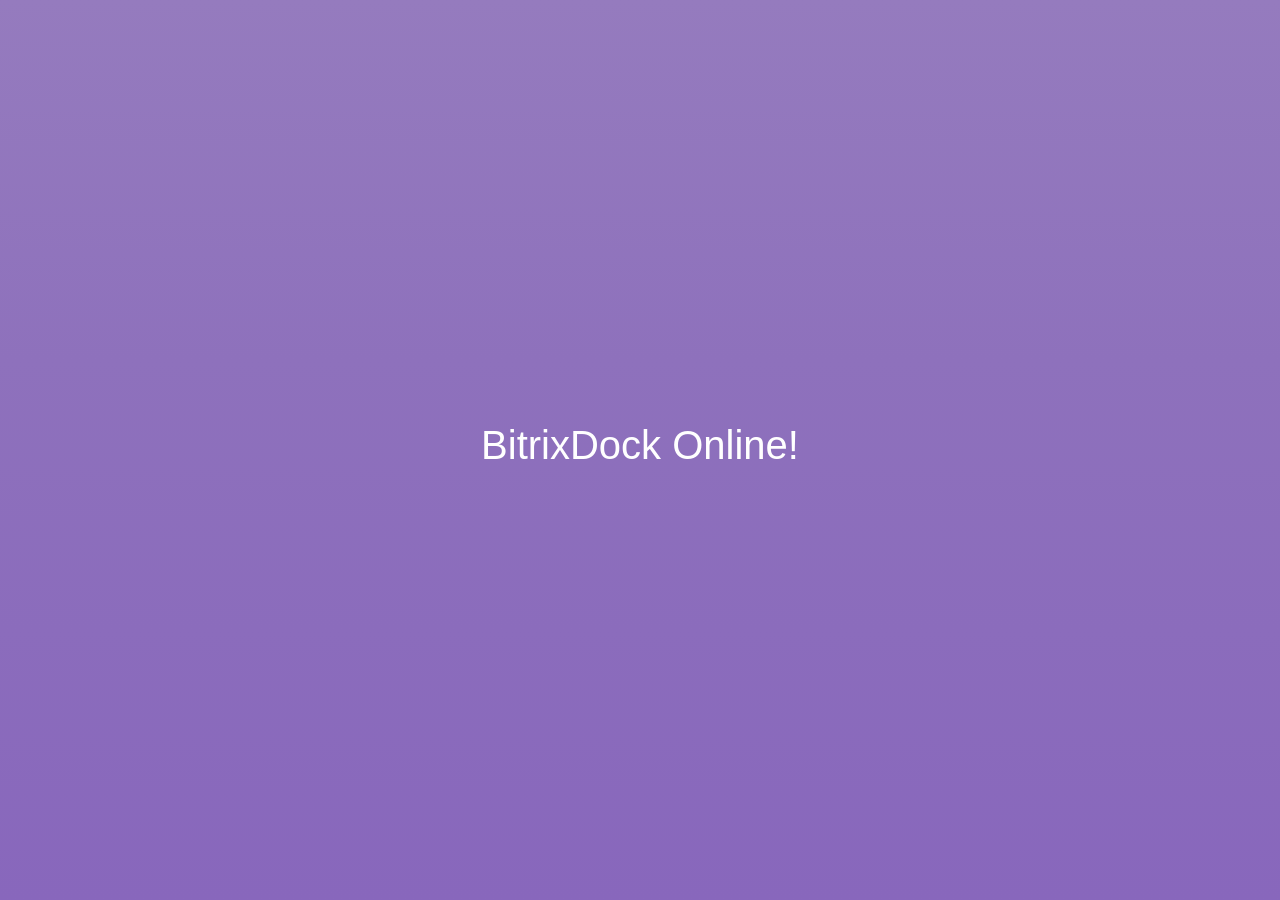
<file: www/index.html>
<!DOCTYPE html>
<html lang="en">
<head>
    <title>Bitrixdock</title>
    <meta charset="utf-8">
    <meta name="viewport" content="width=device-width, initial-scale=1, shrink-to-fit=no">
    <link rel="stylesheet" href="https://maxcdn.bootstrapcdn.com/bootstrap/4.0.0-beta/css/bootstrap.min.css" integrity="sha384-/Y6pD6FV/Vv2HJnA6t+vslU6fwYXjCFtcEpHbNJ0lyAFsXTsjBbfaDjzALeQsN6M" crossorigin="anonymous">
    <style>
        body {
            height: 100%;
            width: 100%;
            background: linear-gradient(to bottom, #957bbe 0%,#8e71bc 40%,#8867bc 100%);
        }
        h1 {
            color: #fff;
            text-align: center;
            width: 400px;
            height: 50px;
        }
        .wrap {
            height: 100vh;
            display: flex;
            justify-content: center;
            align-items: center;
        }
    </style>
</head>
<body>
<div class="wrap">
    <h1>BitrixDock Online!</h1>
</div>
<script src="https://code.jquery.com/jquery-3.2.1.slim.min.js" integrity="sha384-KJ3o2DKtIkvYIK3UENzmM7KCkRr/rE9/Qpg6aAZGJwFDMVNA/GpGFF93hXpG5KkN" crossorigin="anonymous"></script>
<script src="https://cdnjs.cloudflare.com/ajax/libs/popper.js/1.11.0/umd/popper.min.js" integrity="sha384-b/U6ypiBEHpOf/4+1nzFpr53nxSS+GLCkfwBdFNTxtclqqenISfwAzpKaMNFNmj4" crossorigin="anonymous"></script>
<script src="https://maxcdn.bootstrapcdn.com/bootstrap/4.0.0-beta/js/bootstrap.min.js" integrity="sha384-h0AbiXch4ZDo7tp9hKZ4TsHbi047NrKGLO3SEJAg45jXxnGIfYzk4Si90RDIqNm1" crossorigin="anonymous"></script>
</body>
</html>
</file>
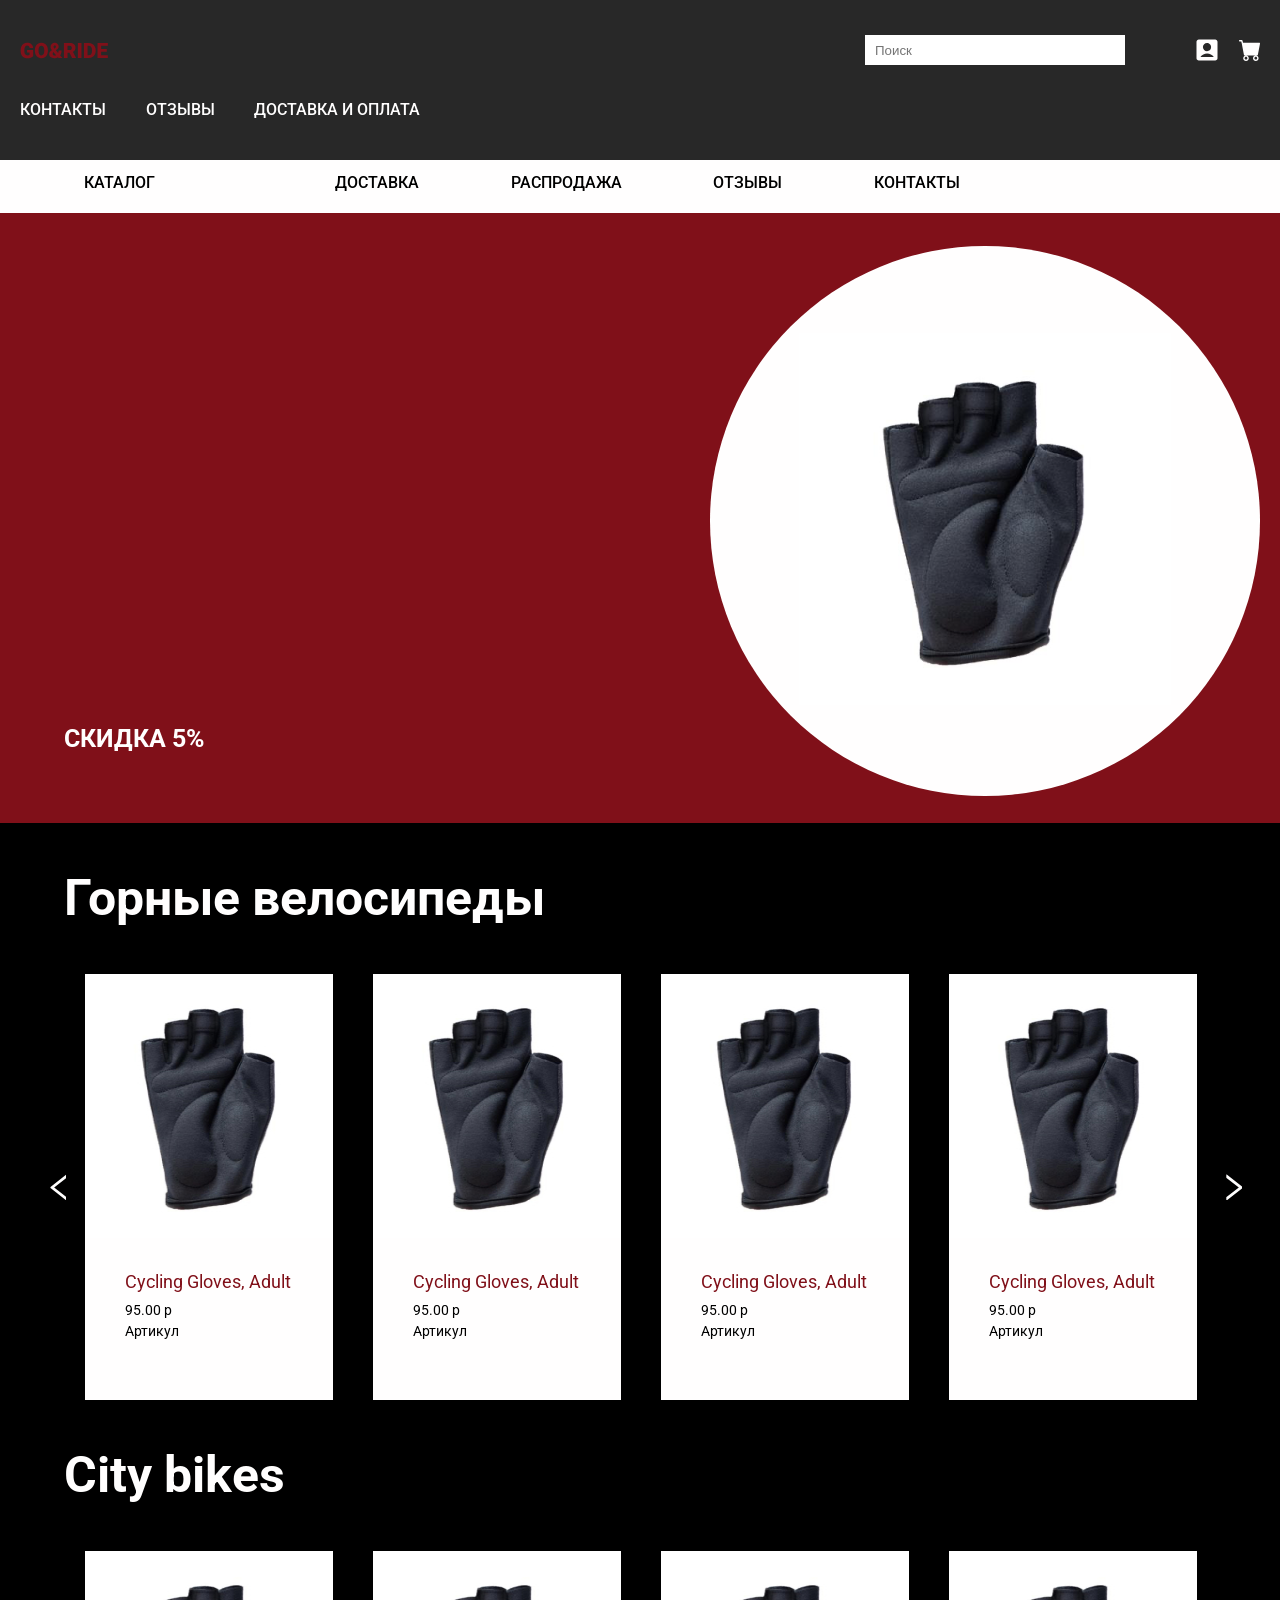
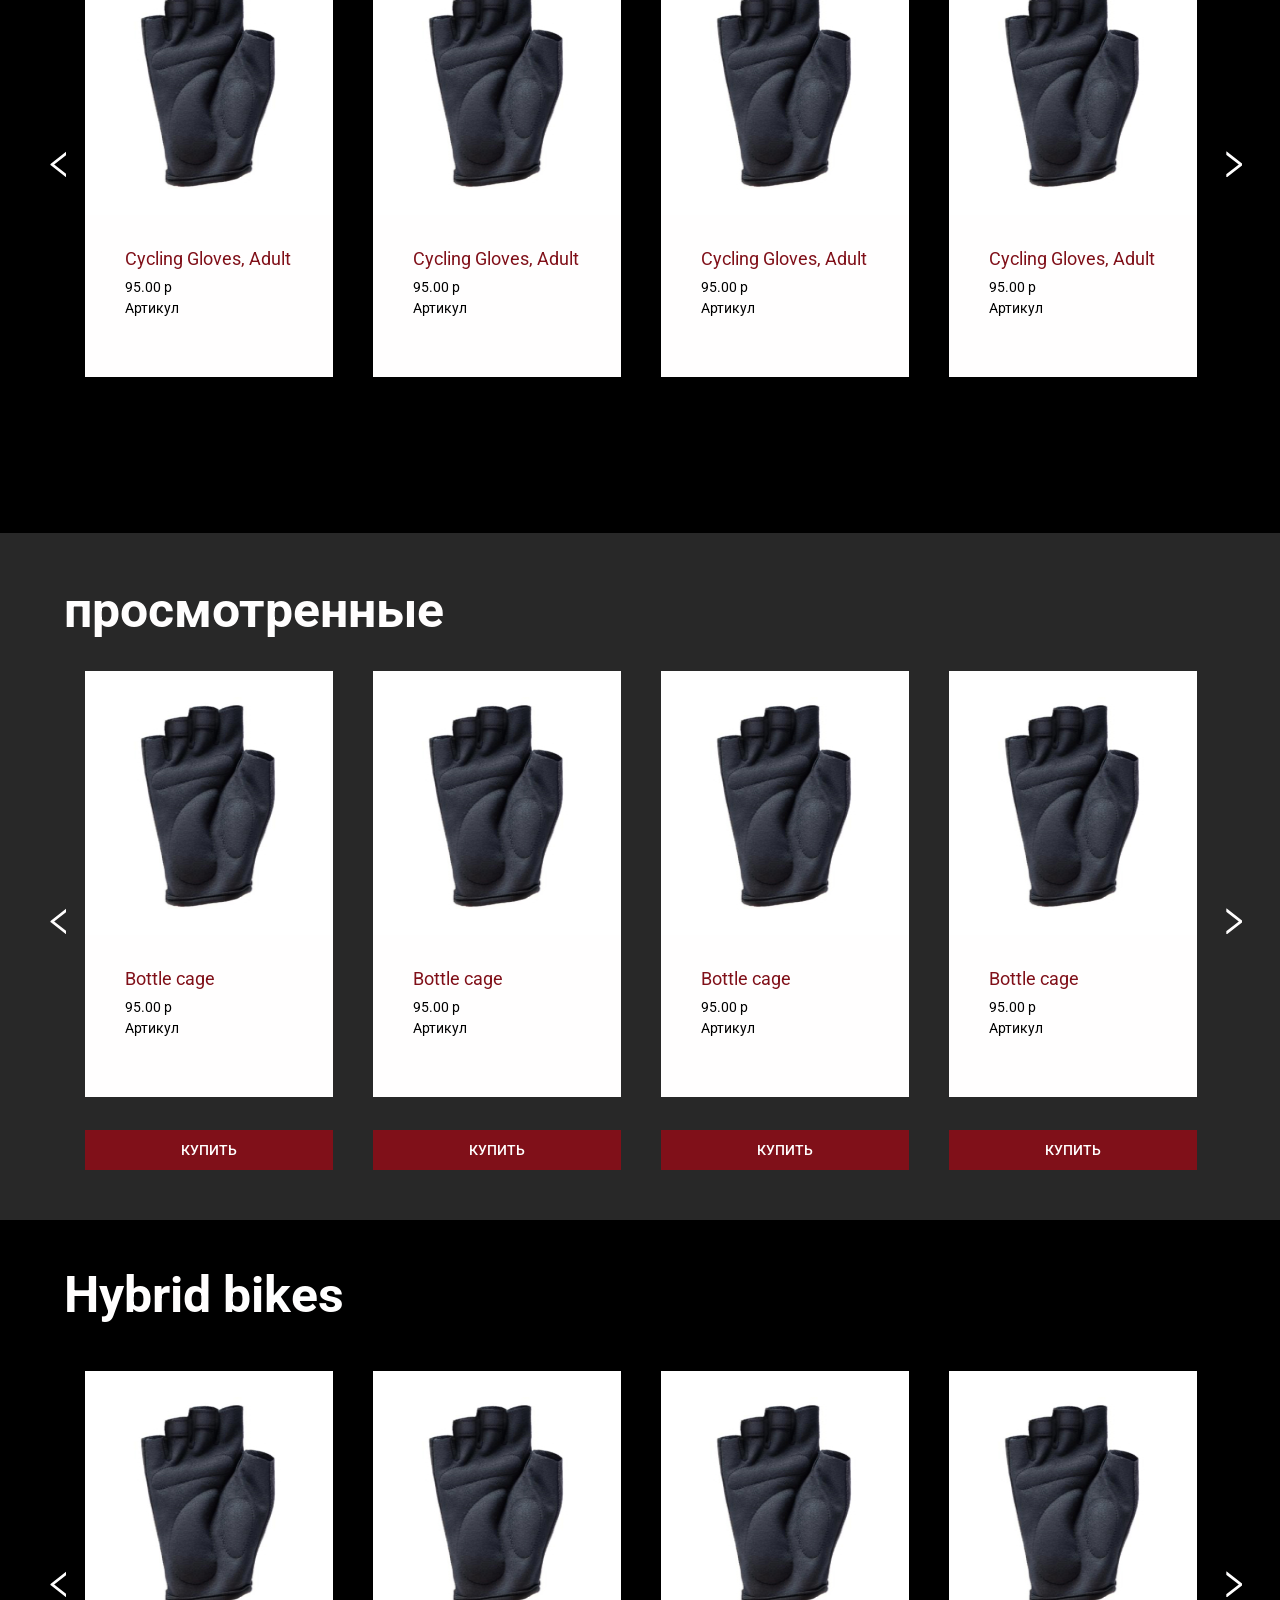
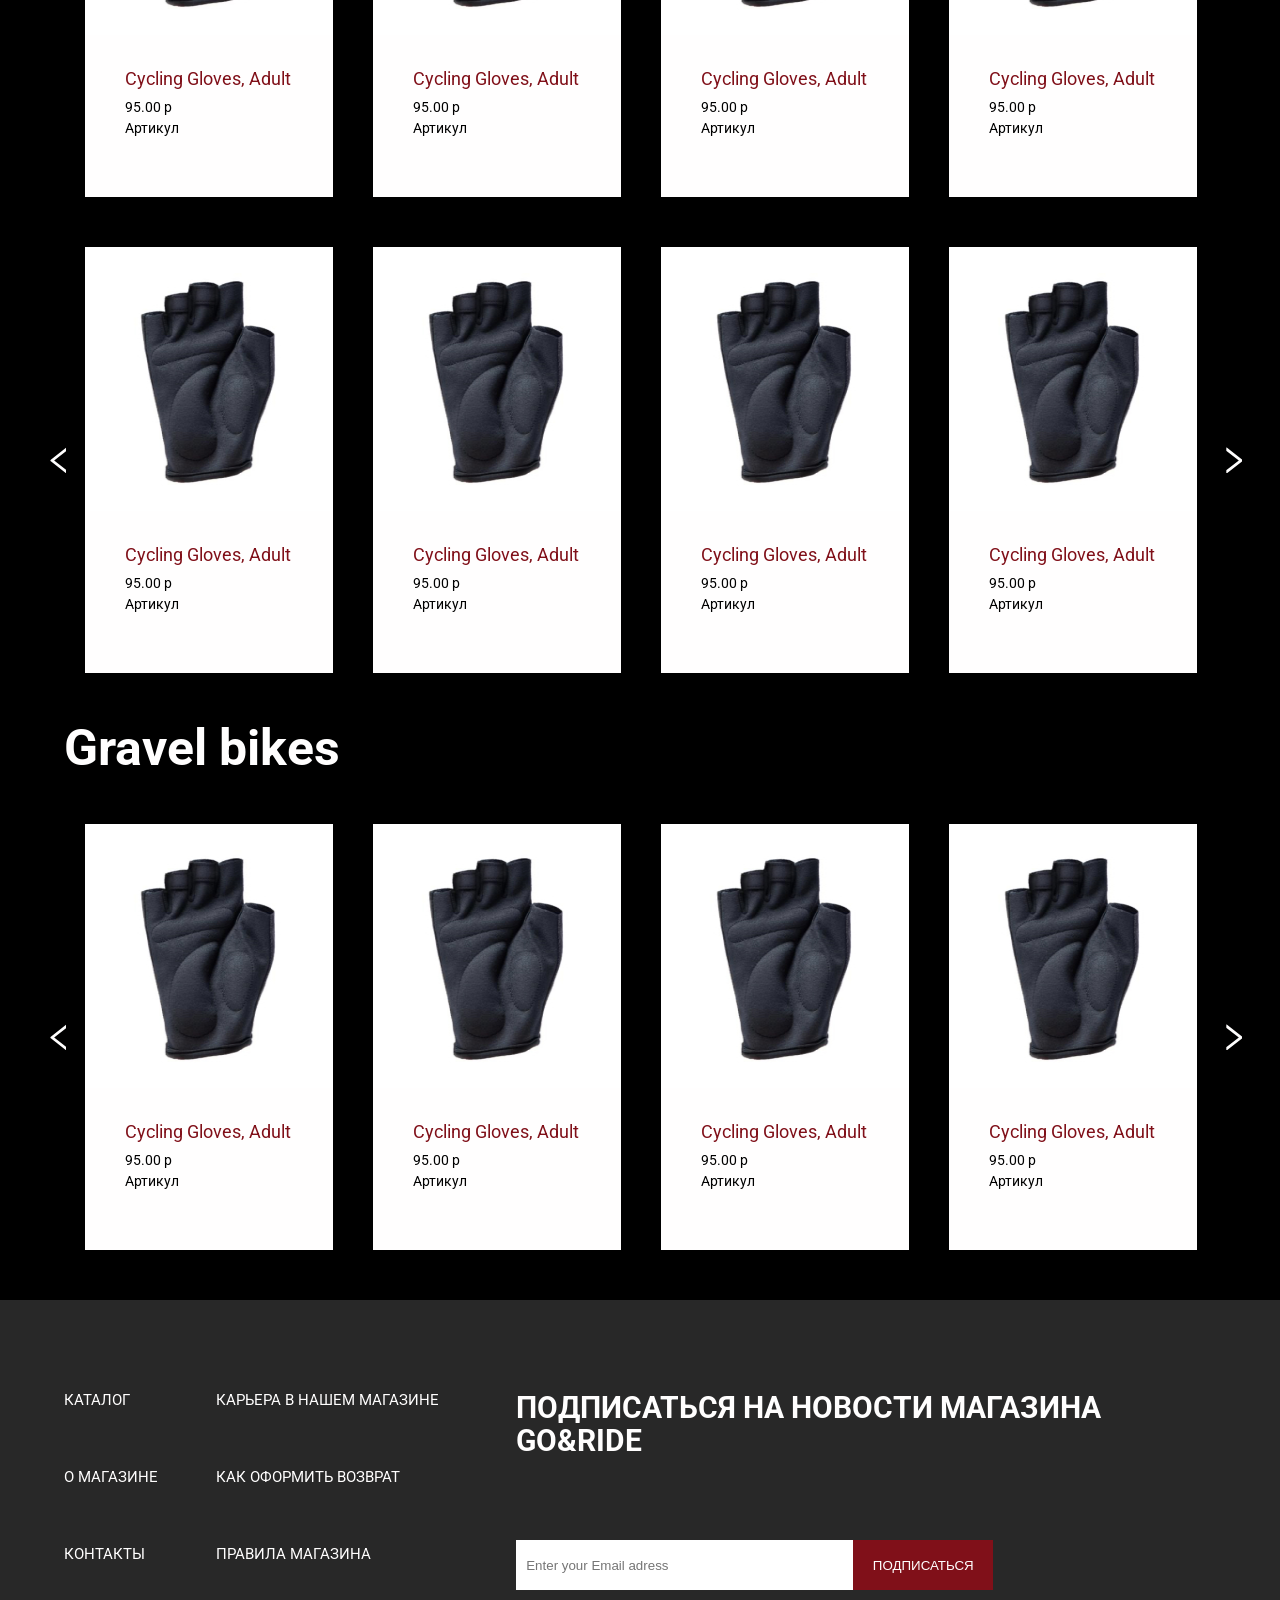
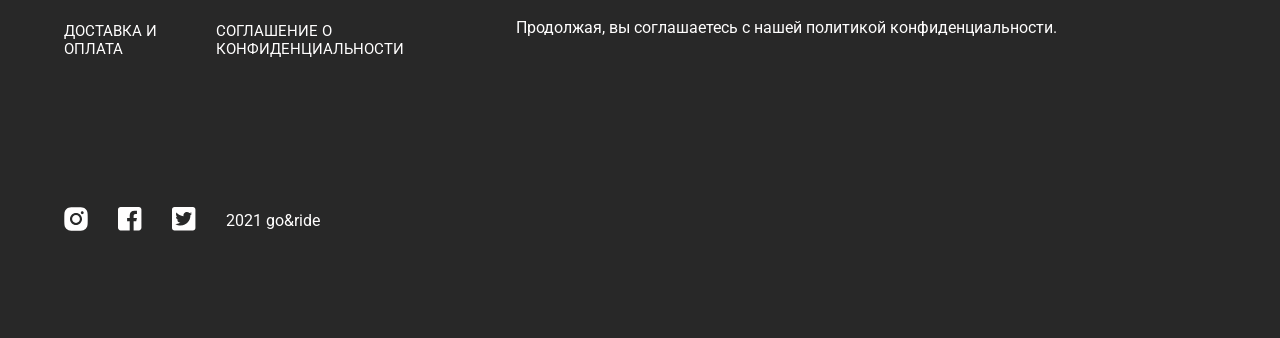
<file: www/local/templates/empty/assets/catalog.html>
<!doctype html>
<html lang="en">

<head>
    <meta charset="UTF-8">
    <meta name="viewport"
          content="width=device-width, user-scalable=no, initial-scale=1.0, maximum-scale=1.0, minimum-scale=1.0">
    <meta http-equiv="X-UA-Compatible" content="ie=edge">
    <link rel="preconnect" href="https://fonts.googleapis.com">
    <link rel="preconnect" href="https://fonts.gstatic.com" crossorigin>
    <link href="https://fonts.googleapis.com/css2?family=Roboto:wght@300;400;500;700&display=swap" rel="stylesheet">
    <title>Каталог</title>
    <link rel="stylesheet" type="text/css" href="css/slick.css"/>
    <link rel="stylesheet" href="css/style.css">
</head>

<body>
<header class="header header--catalog">
    <div class="container">
        <div class="header__wrp">
            <div class="header__wrp-nav header__wrp-nav--catalog">
                <a href="index.html">
                    <img src="./img/goride-logo.svg" alt="logo">
                </a>
                <nav class="header__nav-list-wrp">
                    <ul class="header__nav-list">
                        <li><a href="#">контакты</a></li>
                        <li><a href="#">отзывы</a></li>
                        <li><a href="#">доставка и оплата</a></li>
                    </ul>
                </nav>
                <div class="header__nav-box header__search">
                    <form action="#">
                        <label>
                            <input type="search" placeholder="Поиск">
                            <span class="visually-hidden">поиск</span>
                        </label>
                    </form>
                    <a href="#">
                        <svg width="22" height="22" viewBox="0 0 22 22" fill="none"
                             xmlns="http://www.w3.org/2000/svg">
                            <path
                                    d="M0.5 2.8275C0.5 1.54183 1.54183 0.5 2.8275 0.5H19.1725C20.4582 0.5 21.5 1.54183 21.5 2.8275V19.1725C21.5 19.7898 21.2548 20.3818 20.8183 20.8183C20.3818 21.2548 19.7898 21.5 19.1725 21.5H2.8275C2.21021 21.5 1.6182 21.2548 1.18171 20.8183C0.745218 20.3818 0.5 19.7898 0.5 19.1725V2.8275ZM4.4165 18H17.8215C17.0697 16.919 16.0674 16.036 14.9003 15.4265C13.7331 14.817 12.4357 14.4991 11.119 14.5C9.80227 14.4991 8.5049 14.817 7.33773 15.4265C6.17056 16.036 5.16827 16.919 4.4165 18ZM11 12.1667C11.5362 12.1667 12.0672 12.061 12.5626 11.8558C13.058 11.6506 13.5082 11.3499 13.8874 10.9707C14.2665 10.5915 14.5673 10.1414 14.7725 9.64596C14.9777 9.15054 15.0833 8.61956 15.0833 8.08333C15.0833 7.5471 14.9777 7.01612 14.7725 6.52071C14.5673 6.0253 14.2665 5.57515 13.8874 5.19598C13.5082 4.81681 13.058 4.51603 12.5626 4.31083C12.0672 4.10562 11.5362 4 11 4C9.91703 4 8.87842 4.43021 8.11265 5.19598C7.34687 5.96175 6.91667 7.00037 6.91667 8.08333C6.91667 9.1663 7.34687 10.2049 8.11265 10.9707C8.87842 11.7365 9.91703 12.1667 11 12.1667Z"
                                    fill="#FFFEFE"/>
                        </svg>
                    </a>
                    <a href="#">
                        <svg width="21" height="21" viewBox="0 0 21 21" fill="none"
                             xmlns="http://www.w3.org/2000/svg">
                            <path
                                    d="M0 0.700022C0 0.514364 0.0737521 0.336311 0.205032 0.205032C0.336311 0.073752 0.514364 0 0.700022 0H2.80009C2.95623 4.31374e-05 3.10789 0.0522926 3.23092 0.148439C3.35396 0.244586 3.44132 0.379109 3.47911 0.530616L4.04612 2.80009H20.3006C20.4034 2.80018 20.5049 2.82291 20.5979 2.86666C20.6909 2.91041 20.7732 2.9741 20.8388 3.05322C20.9044 3.13234 20.9518 3.22493 20.9776 3.32443C21.0034 3.42392 21.007 3.52788 20.988 3.62891L18.888 14.8293C18.858 14.9897 18.7728 15.1346 18.6473 15.2389C18.5218 15.3432 18.3638 15.4003 18.2006 15.4005H5.60017C5.43697 15.4003 5.27895 15.3432 5.15343 15.2389C5.02791 15.1346 4.94278 14.9897 4.91275 14.8293L2.81409 3.64991L2.25407 1.40004H0.700022C0.514364 1.40004 0.336311 1.32629 0.205032 1.19501C0.0737521 1.06373 0 0.885679 0 0.700022ZM7.00022 15.4005C6.25759 15.4005 5.54537 15.6955 5.02026 16.2206C4.49514 16.7457 4.20013 17.4579 4.20013 18.2006C4.20013 18.9432 4.49514 19.6554 5.02026 20.1805C5.54537 20.7056 6.25759 21.0006 7.00022 21.0006C7.74285 21.0006 8.45506 20.7056 8.98018 20.1805C9.50529 19.6554 9.8003 18.9432 9.8003 18.2006C9.8003 17.4579 9.50529 16.7457 8.98018 16.2206C8.45506 15.6955 7.74285 15.4005 7.00022 15.4005ZM16.8005 15.4005C16.0579 15.4005 15.3457 15.6955 14.8206 16.2206C14.2954 16.7457 14.0004 17.4579 14.0004 18.2006C14.0004 18.9432 14.2954 19.6554 14.8206 20.1805C15.3457 20.7056 16.0579 21.0006 16.8005 21.0006C17.5431 21.0006 18.2554 20.7056 18.7805 20.1805C19.3056 19.6554 19.6006 18.9432 19.6006 18.2006C19.6006 17.4579 19.3056 16.7457 18.7805 16.2206C18.2554 15.6955 17.5431 15.4005 16.8005 15.4005ZM7.00022 16.8005C7.37153 16.8005 7.72764 16.948 7.9902 17.2106C8.25276 17.4731 8.40026 17.8292 8.40026 18.2006C8.40026 18.5719 8.25276 18.928 7.9902 19.1905C7.72764 19.4531 7.37153 19.6006 7.00022 19.6006C6.6289 19.6006 6.2728 19.4531 6.01024 19.1905C5.74768 18.928 5.60017 18.5719 5.60017 18.2006C5.60017 17.8292 5.74768 17.4731 6.01024 17.2106C6.2728 16.948 6.6289 16.8005 7.00022 16.8005ZM16.8005 16.8005C17.1718 16.8005 17.5279 16.948 17.7905 17.2106C18.0531 17.4731 18.2006 17.8292 18.2006 18.2006C18.2006 18.5719 18.0531 18.928 17.7905 19.1905C17.5279 19.4531 17.1718 19.6006 16.8005 19.6006C16.4292 19.6006 16.0731 19.4531 15.8105 19.1905C15.548 18.928 15.4005 18.5719 15.4005 18.2006C15.4005 17.8292 15.548 17.4731 15.8105 17.2106C16.0731 16.948 16.4292 16.8005 16.8005 16.8005Z"
                                    fill="#FFFEFE"/>
                        </svg>
                    </a>
                </div>
            </div>
        </div>
    </div>
    <div class="header__catalog-nav container">
        <a href="#">каталог</a>
        <nav class="header__catalog-categories">
            <ul>
                <li>
                    <a href="#">велосипеды</a>
                    <ul class="header__sub-catalog-categories">
                        <li><a href="#">горные</a></li>
                        <li><a href="#">городские</a></li>
                        <li><a href="#">гоночные</a></li>
                        <li><a href="#">гибридные</a></li>
                    </ul>
                </li>
                <li><a href="#">одежда</a></li>
                <li><a href="#">аксессуары</a></li>
                <li><a href="#">обувь</a></li>
                <li><a href="#">снаряжение</a></li>
                <li><a href="#">распродажа</a></li>
            </ul>
        </nav>
        <nav class="header__catalog-nav-list-wrp">
            <ul class="header__catalog-nav-list">
                <li><a href="#">доставка</a></li>
                <li><a href="#">распродажа</a></li>
                <li><a href="#">отзывы</a></li>
                <li><a href="#">контакты</a></li>
            </ul>
        </nav>
    </div>
    <div class="header__catalog-offer">
        <div class="container">
            <div class="header__catalog-offer-wrp">
                <h2>скидка 5%</h2>
                <div class="header__catalog-offer-img">
                    <img src="img/gloves.png" alt="gloves">
                </div>
            </div>
        </div>
    </div>
</header>

<main>
    <section class="products">
        <div class="container">
            <h2>Горные велосипеды</h2>
            <div class="slider slick-good-slider">
                <div class="slider__item">
                    <div class="slider__item-wrp">
                        <img src="img/good-1.jpg" alt="good-1">
                        <div class="slider__item-content-wrp">
                            <h3><a href="product.html">Cycling Gloves, Adult</a></h3>
                            <p>95.00 р</p>
                            <p>Артикул</p>
                        </div>
                    </div>
                </div>
                <div class="slider__item">
                    <div class="slider__item-wrp">
                        <img src="img/good-1.jpg" alt="good-1">
                        <div class="slider__item-content-wrp">
                            <h3><a href="#">Cycling Gloves, Adult</a></h3>
                            <p>95.00 р</p>
                            <p>Артикул</p>
                        </div>
                    </div>
                </div>
                <div class="slider__item">
                    <div class="slider__item-wrp">
                        <img src="img/good-1.jpg" alt="good-1">
                        <div class="slider__item-content-wrp">
                            <h3><a href="#">Cycling Gloves, Adult</a></h3>
                            <p>95.00 р</p>
                            <p>Артикул</p>
                        </div>
                    </div>
                </div>
                <div class="slider__item">
                    <div class="slider__item-wrp">
                        <img src="img/good-1.jpg" alt="good-1">
                        <div class="slider__item-content-wrp">
                            <h3><a href="#">Cycling Gloves, Adult</a></h3>
                            <p>95.00 р</p>
                            <p>Артикул</p>
                        </div>
                    </div>
                </div>
                <div class="slider__item">
                    <div class="slider__item-wrp">
                        <img src="img/good-1.jpg" alt="good-1">
                        <div class="slider__item-content-wrp">
                            <h3><a href="#">Cycling Gloves, Adult</a></h3>
                            <p>95.00 р</p>
                            <p>Артикул</p>
                        </div>
                    </div>
                </div>
                <div class="slider__item">
                    <div class="slider__item-wrp">
                        <img src="img/good-1.jpg" alt="good-1">
                        <div class="slider__item-content-wrp">
                            <h3><a href="#">Cycling Gloves, Adult</a></h3>
                            <p>95.00 р</p>
                            <p>Артикул</p>
                        </div>
                    </div>
                </div>
                <div class="slider__item">
                    <div class="slider__item-wrp">
                        <img src="img/good-1.jpg" alt="good-1">
                        <div class="slider__item-content-wrp">
                            <h3><a href="#">Cycling Gloves, Adult</a></h3>
                            <p>95.00 р</p>
                            <p>Артикул</p>
                        </div>
                    </div>
                </div>

            </div>
        </div>
    </section>
    <section class="products products--catalog">
        <div class="container">
            <h2>City bikes</h2>
            <div class="slider slick-good-slider">
                <div class="slider__item">
                    <div class="slider__item-wrp">
                        <img src="img/good-1.jpg" alt="good-1">
                        <div class="slider__item-content-wrp">
                            <h3><a href="product.html">Cycling Gloves, Adult</a></h3>
                            <p>95.00 р</p>
                            <p>Артикул</p>
                        </div>
                    </div>
                </div>
                <div class="slider__item">
                    <div class="slider__item-wrp">
                        <img src="img/good-1.jpg" alt="good-1">
                        <div class="slider__item-content-wrp">
                            <h3><a href="#">Cycling Gloves, Adult</a></h3>
                            <p>95.00 р</p>
                            <p>Артикул</p>
                        </div>
                    </div>
                </div>
                <div class="slider__item">
                    <div class="slider__item-wrp">
                        <img src="img/good-1.jpg" alt="good-1">
                        <div class="slider__item-content-wrp">
                            <h3><a href="#">Cycling Gloves, Adult</a></h3>
                            <p>95.00 р</p>
                            <p>Артикул</p>
                        </div>
                    </div>
                </div>
                <div class="slider__item">
                    <div class="slider__item-wrp">
                        <img src="img/good-1.jpg" alt="good-1">
                        <div class="slider__item-content-wrp">
                            <h3><a href="#">Cycling Gloves, Adult</a></h3>
                            <p>95.00 р</p>
                            <p>Артикул</p>
                        </div>
                    </div>
                </div>
                <div class="slider__item">
                    <div class="slider__item-wrp">
                        <img src="img/good-1.jpg" alt="good-1">
                        <div class="slider__item-content-wrp">
                            <h3><a href="#">Cycling Gloves, Adult</a></h3>
                            <p>95.00 р</p>
                            <p>Артикул</p>
                        </div>
                    </div>
                </div>
                <div class="slider__item">
                    <div class="slider__item-wrp">
                        <img src="img/good-1.jpg" alt="good-1">
                        <div class="slider__item-content-wrp">
                            <h3><a href="#">Cycling Gloves, Adult</a></h3>
                            <p>95.00 р</p>
                            <p>Артикул</p>
                        </div>
                    </div>
                </div>
                <div class="slider__item">
                    <div class="slider__item-wrp">
                        <img src="img/good-1.jpg" alt="good-1">
                        <div class="slider__item-content-wrp">
                            <h3><a href="#">Cycling Gloves, Adult</a></h3>
                            <p>95.00 р</p>
                            <p>Артикул</p>
                        </div>
                    </div>
                </div>

            </div>
        </div>
    </section>
    <section class="reviewed reviewed--catalog">
        <div class="container">
            <h2>просмотренные</h2>
            <div class="slider slick-good-slider">
                <div class="slider__item">
                    <div class="slider__item-wrp">
                        <img src="img/good-1.jpg" alt="good-1">
                        <div class="slider__item-content-wrp">
                            <h3><a href="product.html">Bottle cage</a></h3>
                            <p>95.00 р</p>
                            <p>Артикул</p>
                        </div>
                    </div>
                    <button>купить</button>
                </div>
                <div class="slider__item">
                    <div class="slider__item-wrp">
                        <img src="img/good-1.jpg" alt="good-1">
                        <div class="slider__item-content-wrp">
                            <h3><a href="product.html">Bottle cage</a></h3>
                            <p>95.00 р</p>
                            <p>Артикул</p>
                        </div>
                    </div>
                    <button>купить</button>
                </div>
                <div class="slider__item">
                    <div class="slider__item-wrp">
                        <img src="img/good-1.jpg" alt="good-1">
                        <div class="slider__item-content-wrp">
                            <h3><a href="product.html">Bottle cage</a></h3>
                            <p>95.00 р</p>
                            <p>Артикул</p>
                        </div>
                    </div>
                    <button>купить</button>
                </div>
                <div class="slider__item">
                    <div class="slider__item-wrp">
                        <img src="img/good-1.jpg" alt="good-1">
                        <div class="slider__item-content-wrp">
                            <h3><a href="product.html">Bottle cage</a></h3>
                            <p>95.00 р</p>
                            <p>Артикул</p>
                        </div>
                    </div>
                    <button>купить</button>
                </div>
                <div class="slider__item">
                    <div class="slider__item-wrp">
                        <img src="img/good-1.jpg" alt="good-1">
                        <div class="slider__item-content-wrp">
                            <h3><a href="product.html">Bottle cage</a></h3>
                            <p>95.00 р</p>
                            <p>Артикул</p>
                        </div>
                    </div>
                    <button>купить</button>
                </div>
            </div>
        </div>
    </section>
    <section class="products">
        <div class="container">
            <h2>Hybrid bikes</h2>
            <div class="slider slick-good-slider">
                <div class="slider__item">
                    <div class="slider__item-wrp">
                        <img src="img/good-1.jpg" alt="good-1">
                        <div class="slider__item-content-wrp">
                            <h3><a href="product.html">Cycling Gloves, Adult</a></h3>
                            <p>95.00 р</p>
                            <p>Артикул</p>
                        </div>
                    </div>
                </div>
                <div class="slider__item">
                    <div class="slider__item-wrp">
                        <img src="img/good-1.jpg" alt="good-1">
                        <div class="slider__item-content-wrp">
                            <h3><a href="#">Cycling Gloves, Adult</a></h3>
                            <p>95.00 р</p>
                            <p>Артикул</p>
                        </div>
                    </div>
                </div>
                <div class="slider__item">
                    <div class="slider__item-wrp">
                        <img src="img/good-1.jpg" alt="good-1">
                        <div class="slider__item-content-wrp">
                            <h3><a href="#">Cycling Gloves, Adult</a></h3>
                            <p>95.00 р</p>
                            <p>Артикул</p>
                        </div>
                    </div>
                </div>
                <div class="slider__item">
                    <div class="slider__item-wrp">
                        <img src="img/good-1.jpg" alt="good-1">
                        <div class="slider__item-content-wrp">
                            <h3><a href="#">Cycling Gloves, Adult</a></h3>
                            <p>95.00 р</p>
                            <p>Артикул</p>
                        </div>
                    </div>
                </div>
                <div class="slider__item">
                    <div class="slider__item-wrp">
                        <img src="img/good-1.jpg" alt="good-1">
                        <div class="slider__item-content-wrp">
                            <h3><a href="#">Cycling Gloves, Adult</a></h3>
                            <p>95.00 р</p>
                            <p>Артикул</p>
                        </div>
                    </div>
                </div>
                <div class="slider__item">
                    <div class="slider__item-wrp">
                        <img src="img/good-1.jpg" alt="good-1">
                        <div class="slider__item-content-wrp">
                            <h3><a href="#">Cycling Gloves, Adult</a></h3>
                            <p>95.00 р</p>
                            <p>Артикул</p>
                        </div>
                    </div>
                </div>
                <div class="slider__item">
                    <div class="slider__item-wrp">
                        <img src="img/good-1.jpg" alt="good-1">
                        <div class="slider__item-content-wrp">
                            <h3><a href="#">Cycling Gloves, Adult</a></h3>
                            <p>95.00 р</p>
                            <p>Артикул</p>
                        </div>
                    </div>
                </div>

            </div>
        </div>
    </section>
    <section class="favourite">
        <div class="favourite__slider">
            <div class="slider slick-favourite-slider">
            <div class="slider__item">
                <div class="slider__item-wrp">
                    <img src="img/good-1.jpg" alt="good-1">
                    <div class="slider__item-content-wrp">
                        <h3><a href="#">Cycling Gloves, Adult</a></h3>
                        <p>95.00 р</p>
                        <p>Артикул</p>
                    </div>
                </div>
            </div>
            <div class="slider__item">
                <div class="slider__item-wrp">
                    <img src="img/good-1.jpg" alt="good-1">
                    <div class="slider__item-content-wrp">
                        <h3><a href="#">Cycling Gloves, Adult</a></h3>
                        <p>95.00 р</p>
                        <p>Артикул</p>
                    </div>
                </div>
            </div>
            <div class="slider__item">
                <div class="slider__item-wrp">
                    <img src="img/good-1.jpg" alt="good-1">
                    <div class="slider__item-content-wrp">
                        <h3><a href="#">Cycling Gloves, Adult</a></h3>
                        <p>95.00 р</p>
                        <p>Артикул</p>
                    </div>
                </div>
            </div>
            <div class="slider__item">
                <div class="slider__item-wrp">
                    <img src="img/good-1.jpg" alt="good-1">
                    <div class="slider__item-content-wrp">
                        <h3><a href="#">Cycling Gloves, Adult</a></h3>
                        <p>95.00 р</p>
                        <p>Артикул</p>
                    </div>
                </div>
            </div>
            <div class="slider__item">
                <div class="slider__item-wrp">
                    <img src="img/good-1.jpg" alt="good-1">
                    <div class="slider__item-content-wrp">
                        <h3><a href="#">Cycling Gloves, Adult</a></h3>
                        <p>95.00 р</p>
                        <p>Артикул</p>
                    </div>
                </div>
            </div>
            <div class="slider__item">
                <div class="slider__item-wrp">
                    <img src="img/good-1.jpg" alt="good-1">
                    <div class="slider__item-content-wrp">
                        <h3><a href="#">Cycling Gloves, Adult</a></h3>
                        <p>95.00 р</p>
                        <p>Артикул</p>
                    </div>
                </div>
            </div>
            <div class="slider__item">
                <div class="slider__item-wrp">
                    <img src="img/good-1.jpg" alt="good-1">
                    <div class="slider__item-content-wrp">
                        <h3><a href="#">Cycling Gloves, Adult</a></h3>
                        <p>95.00 р</p>
                        <p>Артикул</p>
                    </div>
                </div>
            </div>

        </div>
        </div>
        <div class="favourite__text">
            <div class="favourite__text-wrp">
                <h2>Распродажа</h2>
            </div>
        </div>
    </section>
    <section class="products">
        <div class="container">
            <h2>Gravel bikes</h2>
            <div class="slider slick-good-slider">
                <div class="slider__item">
                    <div class="slider__item-wrp">
                        <img src="img/good-1.jpg" alt="good-1">
                        <div class="slider__item-content-wrp">
                            <h3><a href="#">Cycling Gloves, Adult</a></h3>
                            <p>95.00 р</p>
                            <p>Артикул</p>
                        </div>
                    </div>
                </div>
                <div class="slider__item">
                    <div class="slider__item-wrp">
                        <img src="img/good-1.jpg" alt="good-1">
                        <div class="slider__item-content-wrp">
                            <h3><a href="#">Cycling Gloves, Adult</a></h3>
                            <p>95.00 р</p>
                            <p>Артикул</p>
                        </div>
                    </div>
                </div>
                <div class="slider__item">
                    <div class="slider__item-wrp">
                        <img src="img/good-1.jpg" alt="good-1">
                        <div class="slider__item-content-wrp">
                            <h3><a href="#">Cycling Gloves, Adult</a></h3>
                            <p>95.00 р</p>
                            <p>Артикул</p>
                        </div>
                    </div>
                </div>
                <div class="slider__item">
                    <div class="slider__item-wrp">
                        <img src="img/good-1.jpg" alt="good-1">
                        <div class="slider__item-content-wrp">
                            <h3><a href="#">Cycling Gloves, Adult</a></h3>
                            <p>95.00 р</p>
                            <p>Артикул</p>
                        </div>
                    </div>
                </div>
                <div class="slider__item">
                    <div class="slider__item-wrp">
                        <img src="img/good-1.jpg" alt="good-1">
                        <div class="slider__item-content-wrp">
                            <h3><a href="#">Cycling Gloves, Adult</a></h3>
                            <p>95.00 р</p>
                            <p>Артикул</p>
                        </div>
                    </div>
                </div>
                <div class="slider__item">
                    <div class="slider__item-wrp">
                        <img src="img/good-1.jpg" alt="good-1">
                        <div class="slider__item-content-wrp">
                            <h3><a href="#">Cycling Gloves, Adult</a></h3>
                            <p>95.00 р</p>
                            <p>Артикул</p>
                        </div>
                    </div>
                </div>
                <div class="slider__item">
                    <div class="slider__item-wrp">
                        <img src="img/good-1.jpg" alt="good-1">
                        <div class="slider__item-content-wrp">
                            <h3><a href="#">Cycling Gloves, Adult</a></h3>
                            <p>95.00 р</p>
                            <p>Артикул</p>
                        </div>
                    </div>
                </div>

            </div>
        </div>
    </section>
</main>
<footer class="footer">
    <div class="container">
        <div class="footer__wrp">
            <nav>
                <ul class="footer__nav-list">
                    <li><a href="#">каталог</a></li>
                    <li><a href="#">о магазине</a></li>
                    <li><a href="#">контакты</a></li>
                    <li><a href="#">доставка и оплата</a></li>
                </ul>
            </nav>
            <nav>
                <ul class="footer__nav-list">
                    <li><a href="#">карьера в нашем магазине</a></li>
                    <li><a href="#">как оформить возврат</a></li>
                    <li><a href="#">правила магазина</a></li>
                    <li><a href="#">соглашение о конфиденциальности</a></li>
                </ul>
            </nav>
            <div class="footer__form">
                <h2>подписаться на новости магазина go&ride</h2>
                <form action="#">
                    <div class="footer__form-wrp">
                        <label>
                            <input type="email" placeholder="Enter your Email adress" required>
                            <span class="visually-hidden">email</span>
                        </label>
                        <button>подписаться</button>
                    </div>
                    <span>Продолжая, вы соглашаетесь с нашей политикой конфиденциальности.</span>
                </form>
            </div>
        </div>
        <div class="footer__social-wrp">
            <ul class="footer__social-list">
                <li><a href="#">
                    <svg width="24" height="24" viewBox="0 0 24 24" fill="none"
                         xmlns="http://www.w3.org/2000/svg">
                        <path
                                d="M11.9999 8.09462C9.8495 8.09462 8.09462 9.8495 8.09462 11.9999C8.09462 14.1503 9.8495 15.9052 11.9999 15.9052C14.1503 15.9052 15.9052 14.1503 15.9052 11.9999C15.9052 9.8495 14.1503 8.09462 11.9999 8.09462ZM23.7128 11.9999C23.7128 10.3827 23.7274 8.78017 23.6366 7.16591C23.5458 5.29091 23.1181 3.62685 21.747 2.25575C20.3729 0.881731 18.7118 0.456926 16.8368 0.366106C15.2196 0.275285 13.6171 0.289934 12.0028 0.289934C10.3856 0.289934 8.7831 0.275285 7.16884 0.366106C5.29384 0.456926 3.62978 0.88466 2.25868 2.25575C0.88466 3.62978 0.459856 5.29091 0.369035 7.16591C0.278215 8.7831 0.292864 10.3856 0.292864 11.9999C0.292864 13.6142 0.278215 15.2196 0.369035 16.8339C0.459856 18.7089 0.88759 20.3729 2.25868 21.744C3.63271 23.1181 5.29384 23.5429 7.16884 23.6337C8.78603 23.7245 10.3886 23.7099 12.0028 23.7099C13.62 23.7099 15.2226 23.7245 16.8368 23.6337C18.7118 23.5429 20.3759 23.1151 21.747 21.744C23.121 20.37 23.5458 18.7089 23.6366 16.8339C23.7304 15.2196 23.7128 13.6171 23.7128 11.9999ZM11.9999 18.0087C8.6747 18.0087 5.99111 15.3251 5.99111 11.9999C5.99111 8.6747 8.6747 5.99111 11.9999 5.99111C15.3251 5.99111 18.0087 8.6747 18.0087 11.9999C18.0087 15.3251 15.3251 18.0087 11.9999 18.0087ZM18.2548 7.14833C17.4784 7.14833 16.8515 6.52138 16.8515 5.74501C16.8515 4.96865 17.4784 4.34169 18.2548 4.34169C19.0311 4.34169 19.6581 4.96865 19.6581 5.74501C19.6583 5.92936 19.6222 6.11195 19.5517 6.28231C19.4813 6.45268 19.3779 6.60747 19.2476 6.73783C19.1172 6.86818 18.9624 6.97154 18.7921 7.04198C18.6217 7.11242 18.4391 7.14856 18.2548 7.14833Z"
                                fill="#FFFEFE"/>
                    </svg>
                </a></li>
                <li><a href="#">
                    <svg width="24" height="24" viewBox="0 0 24 24" fill="none"
                         xmlns="http://www.w3.org/2000/svg">
                        <path
                                d="M20.8178 0H2.60222C1.171 0 0 1.171 0 2.60222V20.8178C0 22.2503 1.171 23.42 2.60222 23.42H11.71V14.3122H9.10778V11.092H11.71V8.42469C11.71 5.60909 13.2869 3.6314 16.61 3.6314L18.9559 3.634V7.0234H17.3985C16.1052 7.0234 15.6133 7.99403 15.6133 8.8944V11.0933H18.9546L18.2156 14.3122H15.6133V23.42H20.8178C22.249 23.42 23.42 22.2503 23.42 20.8178V2.60222C23.42 1.171 22.249 0 20.8178 0Z"
                                fill="#FFFEFE"/>
                    </svg>
                </a></li>
                <li><a href="#">
                    <svg width="24" height="24" viewBox="0 0 24 24" fill="none"
                         xmlns="http://www.w3.org/2000/svg">
                        <path
                                d="M20.9107 0H2.50929C1.12395 0 0 1.12395 0 2.50929V20.9107C0 22.296 1.12395 23.42 2.50929 23.42H20.9107C22.296 23.42 23.42 22.296 23.42 20.9107V2.50929C23.42 1.12395 22.296 0 20.9107 0ZM18.3544 8.30155C18.3648 8.44793 18.3648 8.59953 18.3648 8.74591C18.3648 13.2783 14.9146 18.5008 8.60999 18.5008C6.66529 18.5008 4.86174 17.9362 3.34571 16.9638C3.62278 16.9952 3.88939 17.0056 4.17169 17.0056C5.77658 17.0056 7.25079 16.462 8.42702 15.5419C6.92145 15.5105 5.65635 14.5225 5.22245 13.1633C5.75045 13.2417 6.22617 13.2417 6.76984 13.1006C5.20154 12.7817 4.02531 11.4016 4.02531 9.73394V9.69211C4.48012 9.94827 5.01334 10.1051 5.57271 10.126C5.10244 9.81321 4.71692 9.38884 4.45057 8.89079C4.18421 8.39274 4.0453 7.8365 4.04622 7.2717C4.04622 6.63392 4.21351 6.04842 4.51149 5.54134C6.20003 7.62195 8.73545 8.98115 11.5793 9.12753C11.0931 6.80121 12.834 4.91402 14.925 4.91402C15.9131 4.91402 16.8018 5.327 17.4291 5.99615C18.2028 5.84977 18.9451 5.56225 19.6038 5.17017C19.3476 5.96478 18.8092 6.63392 18.0982 7.05737C18.7883 6.98418 19.4574 6.79075 20.0743 6.52414C19.609 7.20897 19.0235 7.81538 18.3544 8.30155Z"
                                fill="#FFFEFE"/>
                    </svg>

                </a></li>
            </ul>
            <span>2021 go&ride</span>
        </div>
    </div>
</footer>
<script defer src="js/jquery.js"></script>
<script defer src="js/slick.js"></script>
<script defer src="js/scripts.js"></script>
</body>

</html>
</file>
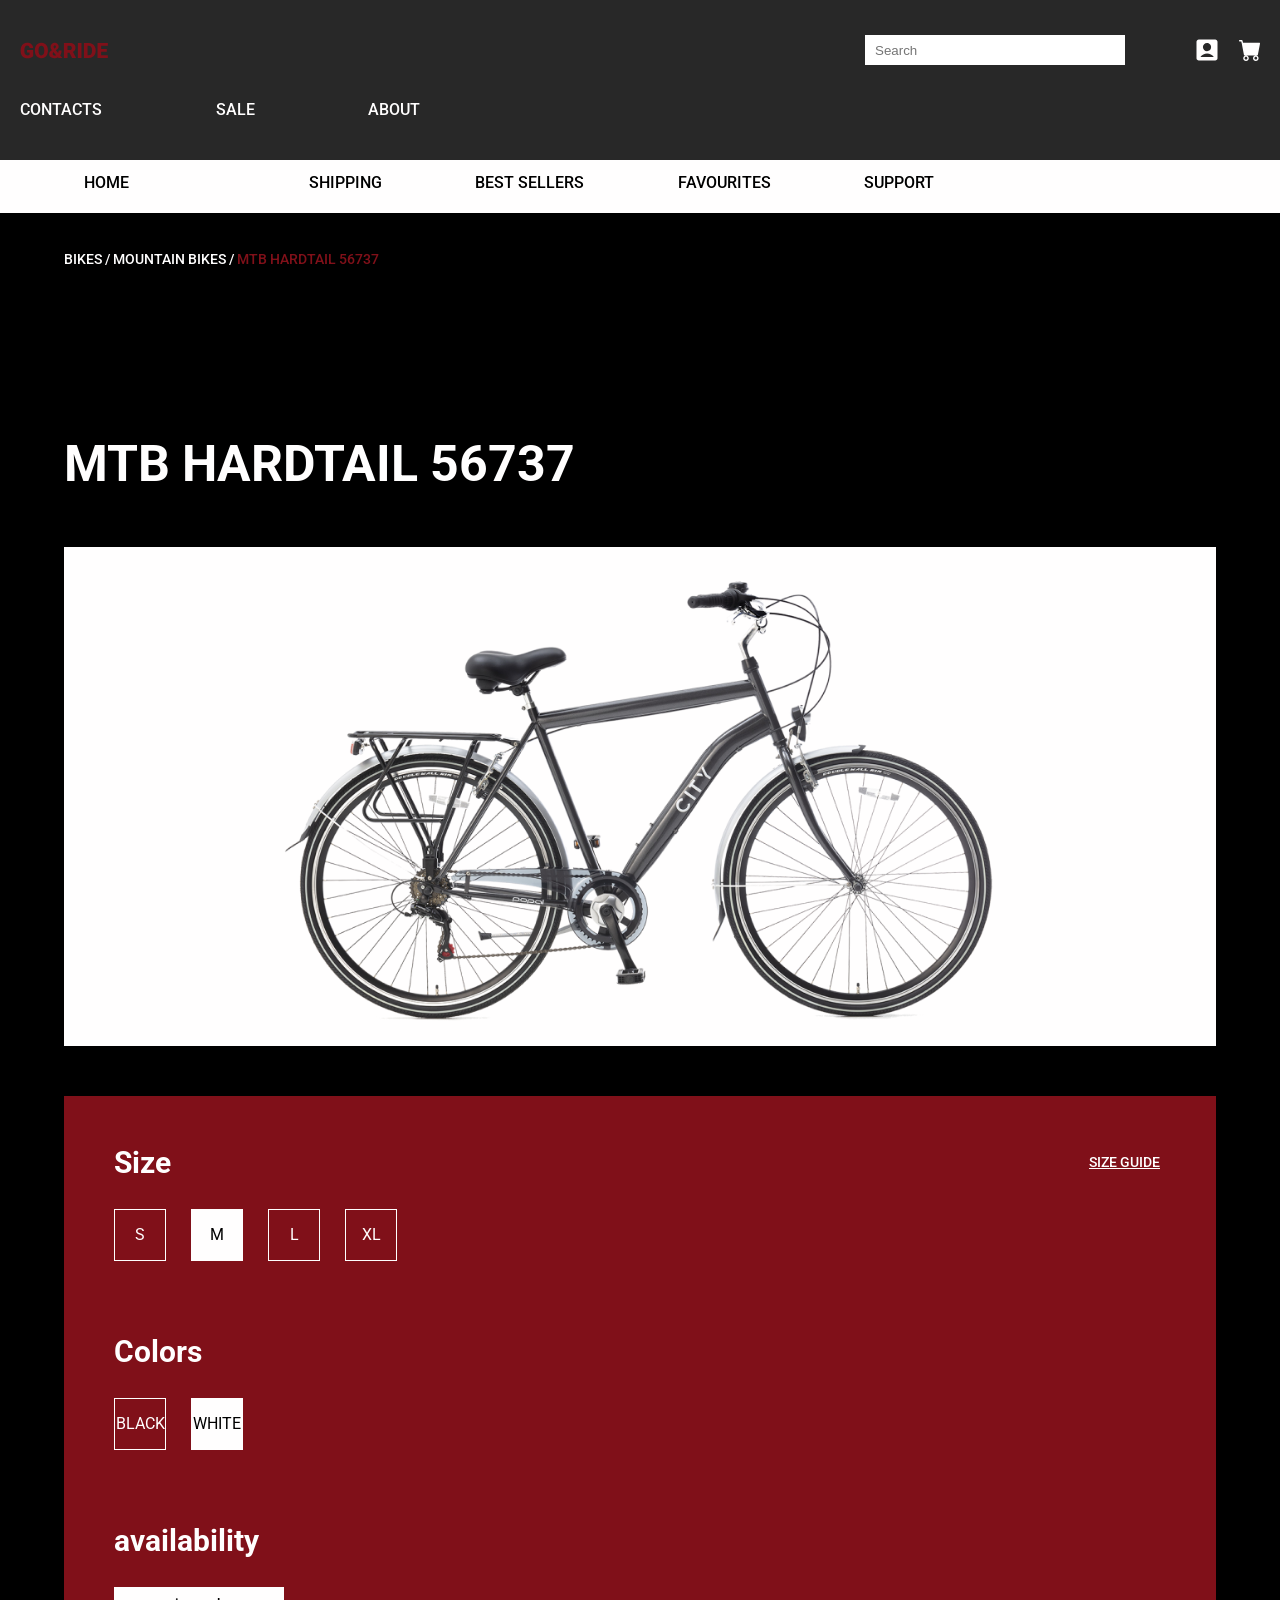
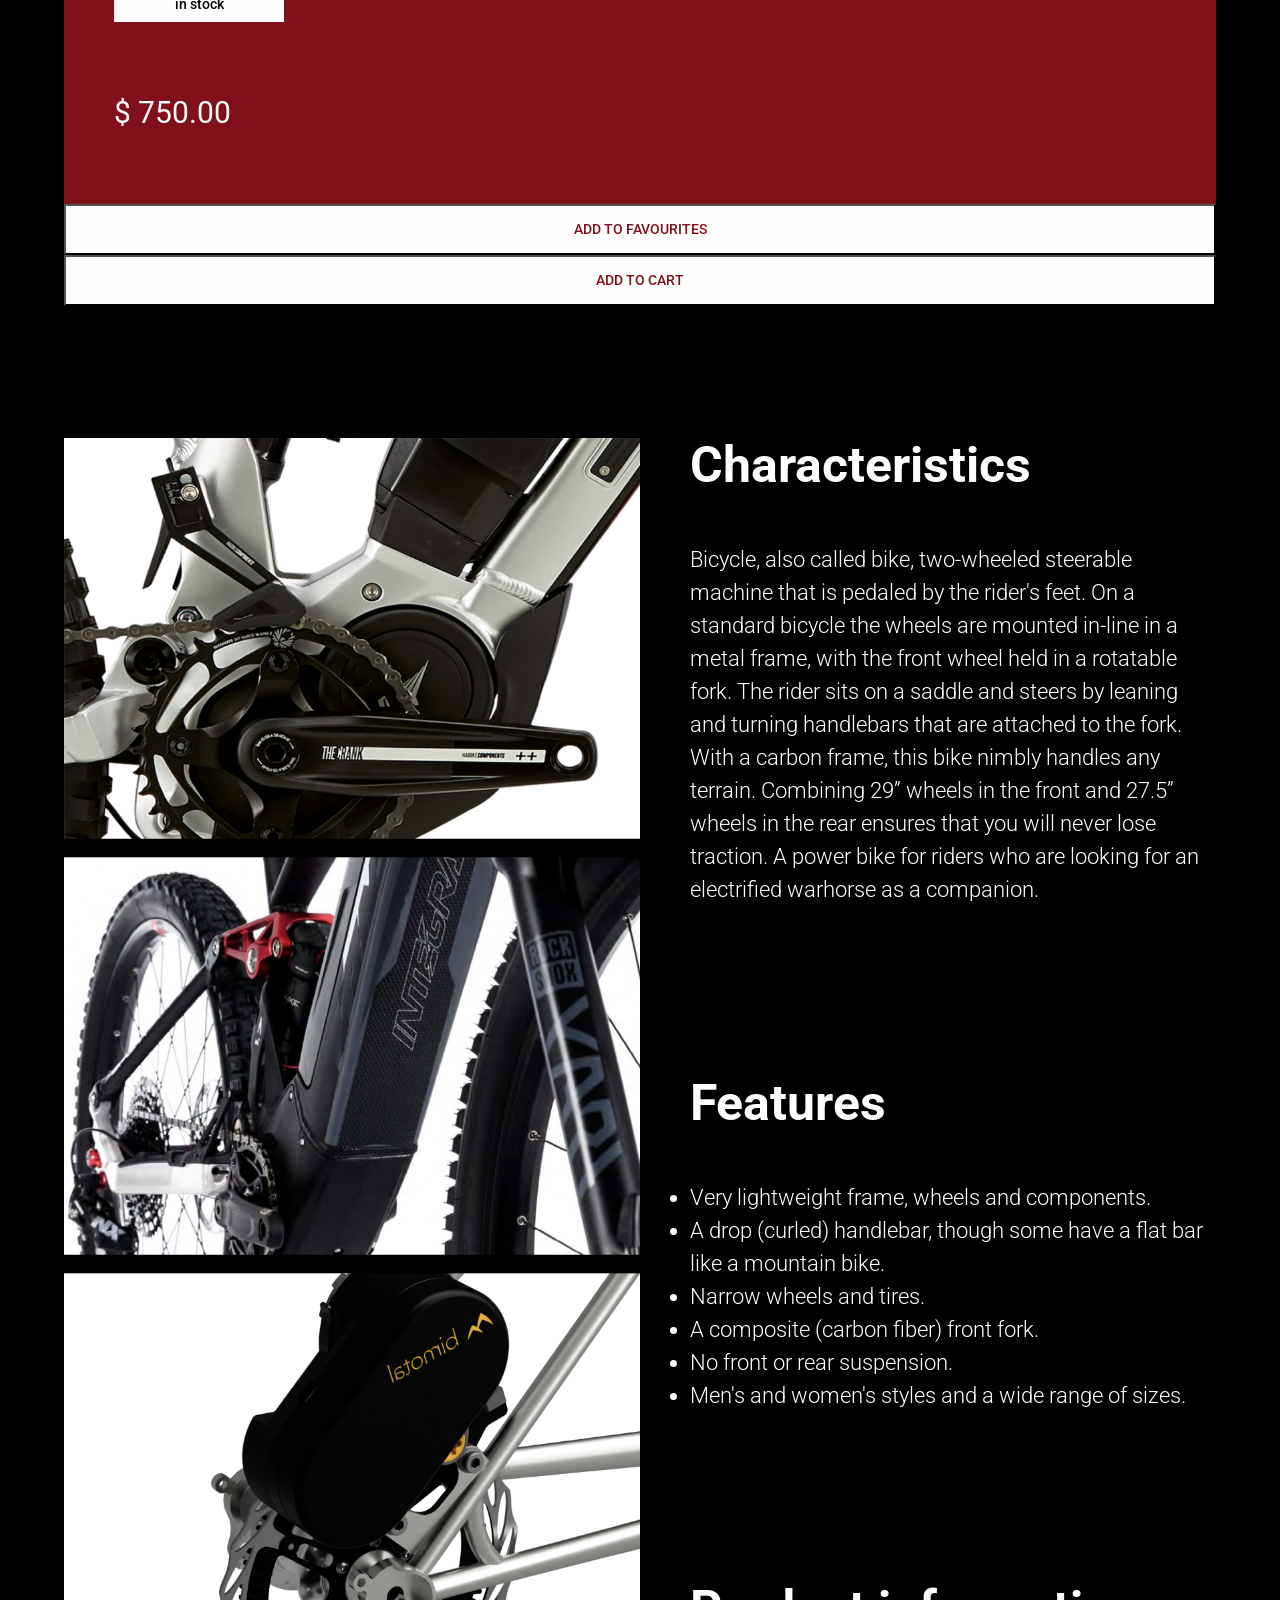
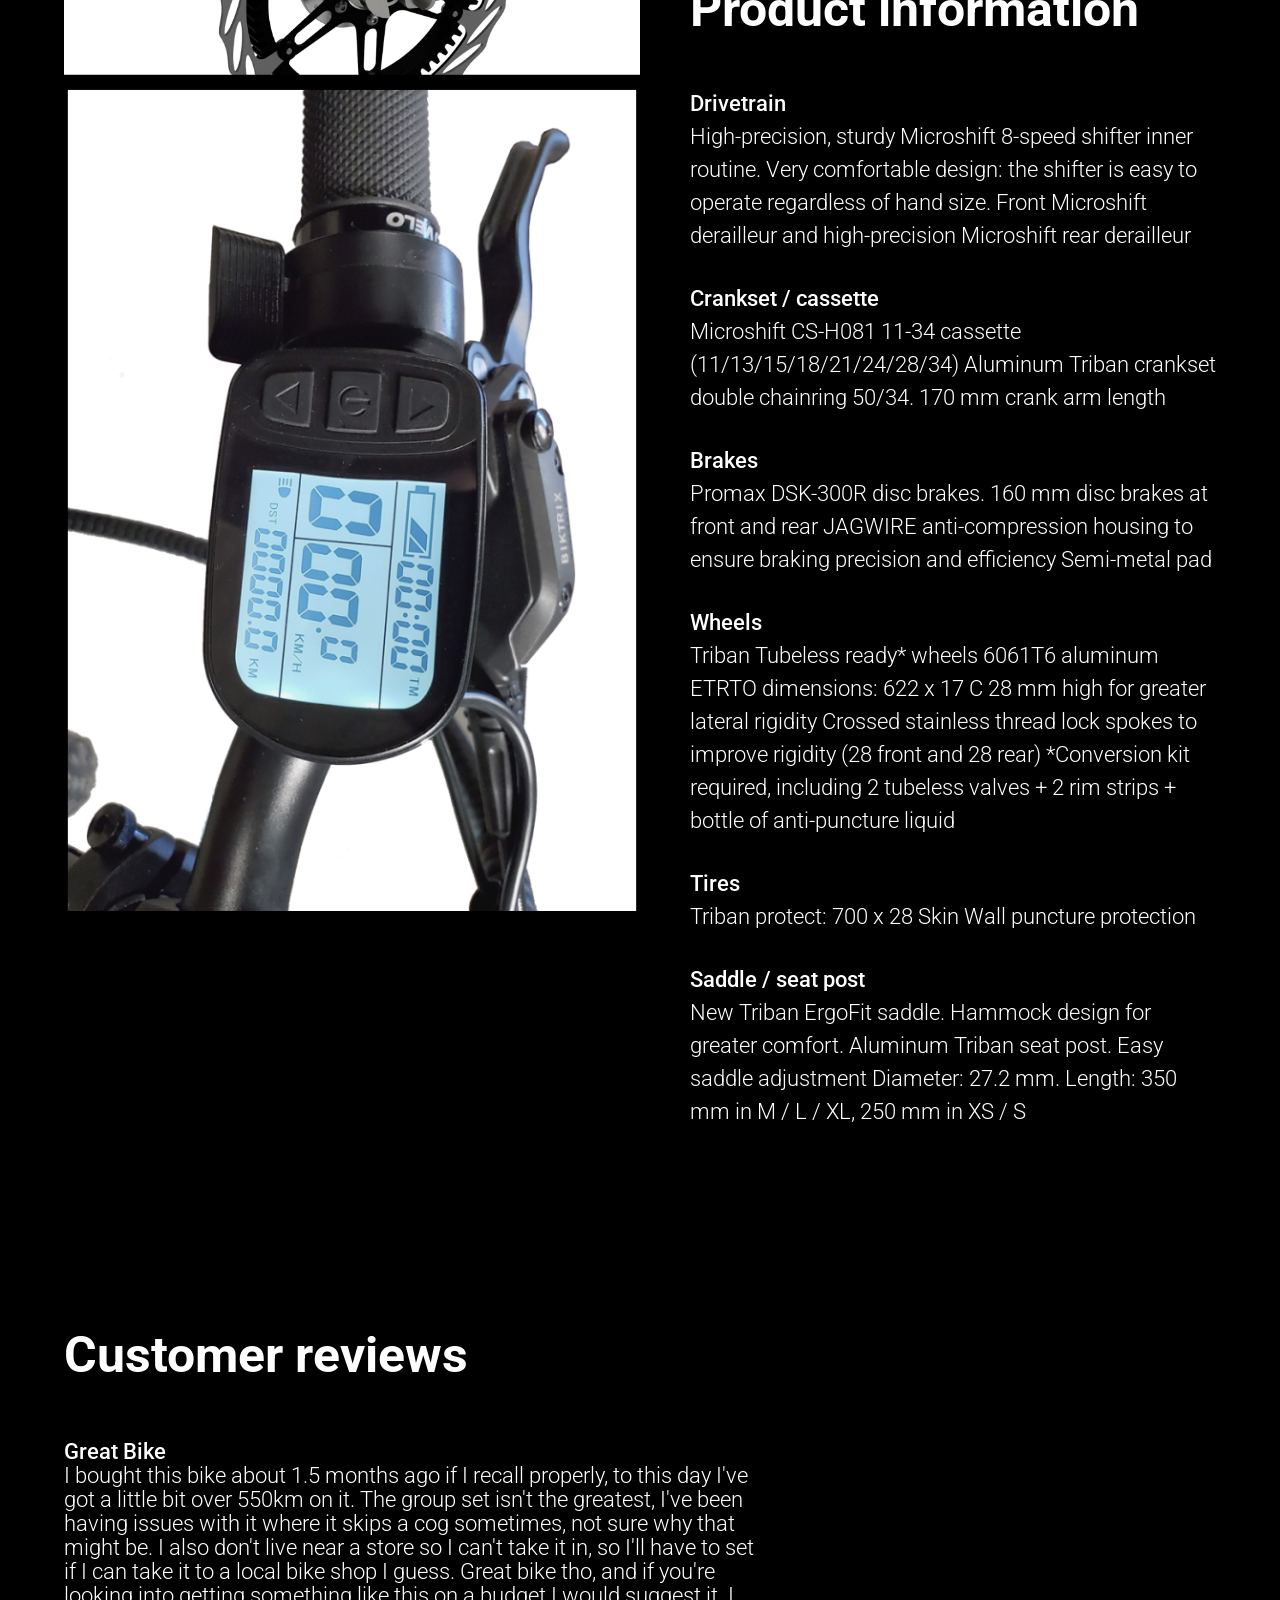
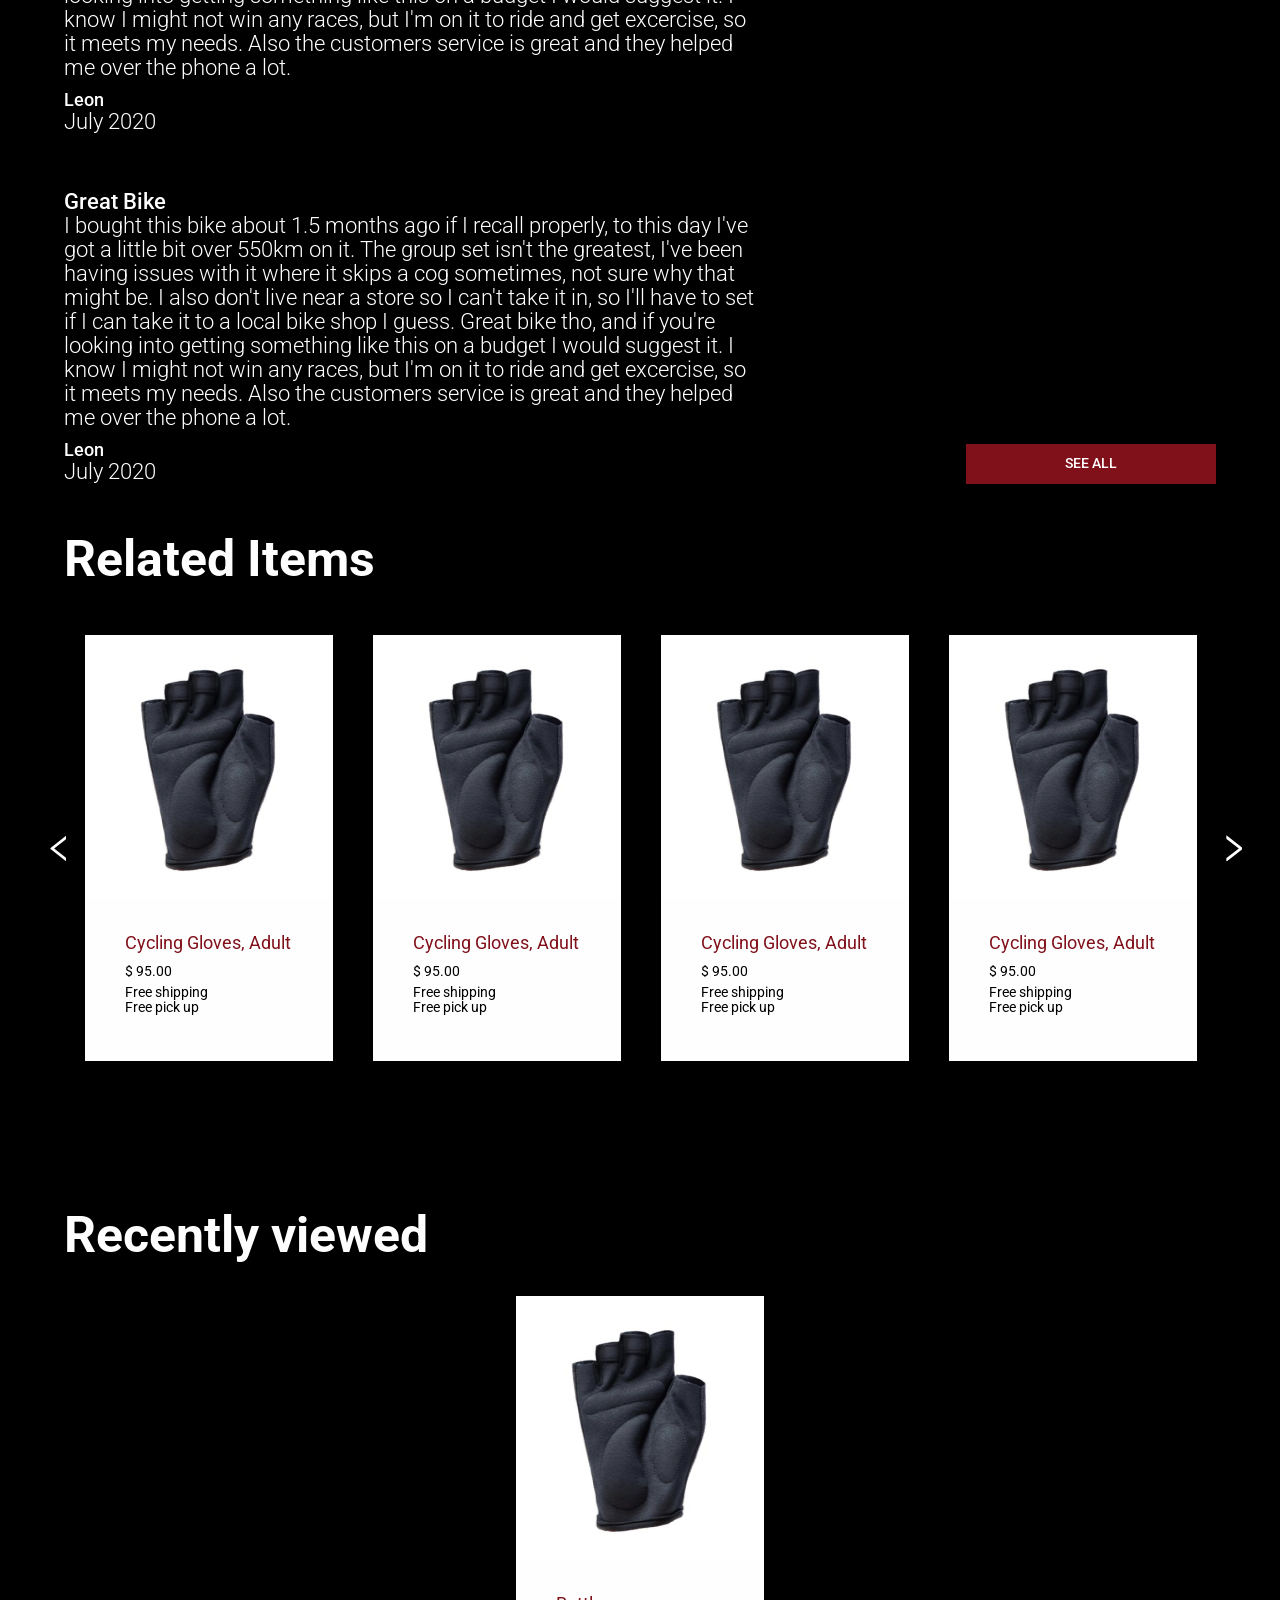
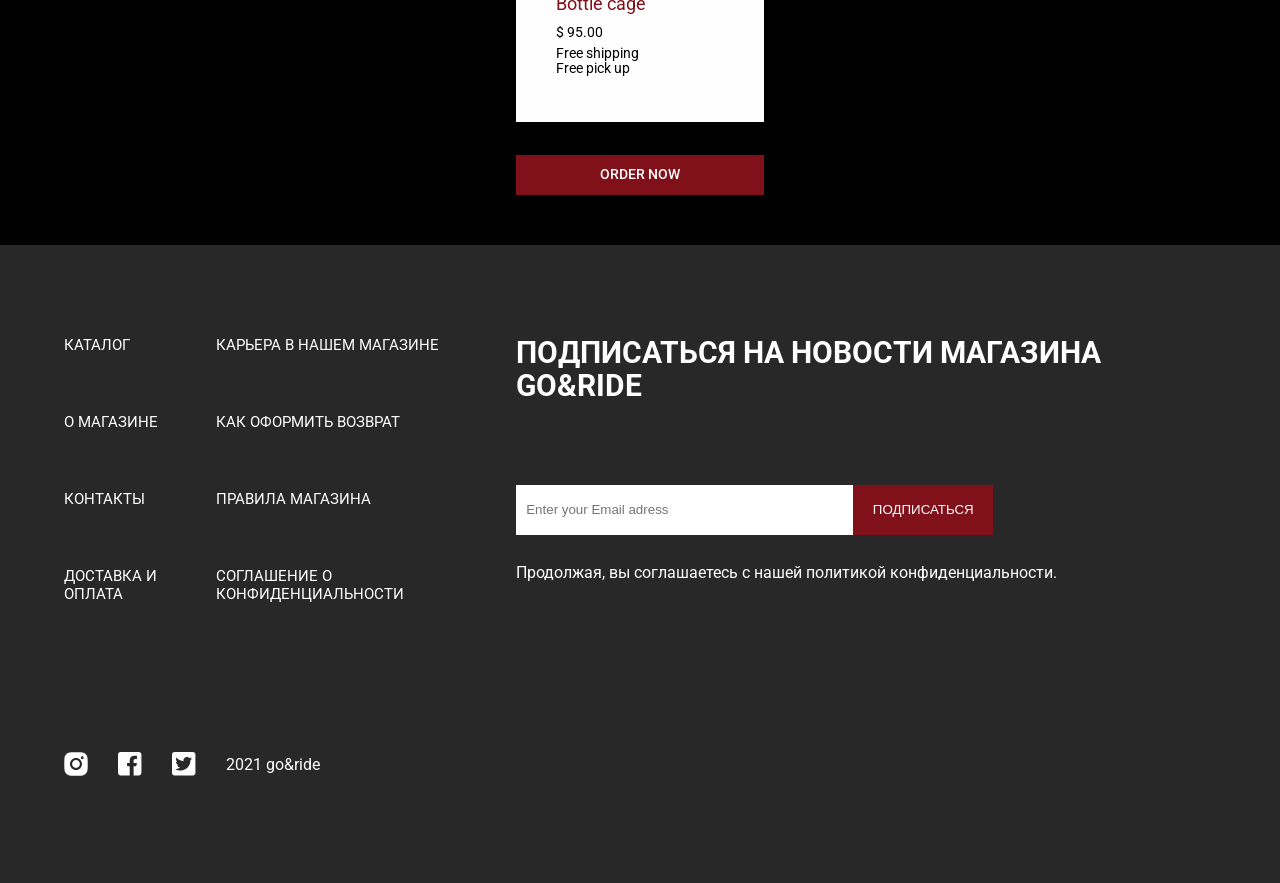
<file: www/local/templates/empty/assets/product.html>
<!doctype html>
<html lang="en">

<head>
    <meta charset="UTF-8">
    <meta name="viewport"
          content="width=device-width, user-scalable=no, initial-scale=1.0, maximum-scale=1.0, minimum-scale=1.0">
    <meta http-equiv="X-UA-Compatible" content="ie=edge">
    <link rel="preconnect" href="https://fonts.googleapis.com">
    <link rel="preconnect" href="https://fonts.gstatic.com" crossorigin>
    <link href="https://fonts.googleapis.com/css2?family=Roboto:wght@300;400;500;700&display=swap" rel="stylesheet">
    <title>product</title>
    <link rel="stylesheet" type="text/css" href="css/slick.css"/>
    <link rel="stylesheet" href="css/style.css">
</head>

<body>
<header class="header header--catalog">
    <div class="container">
        <div class="header__wrp">
            <div class="header__wrp-nav header__wrp-nav--catalog">
                <a href="index.html">
                    <img src="./img/goride-logo.svg" alt="logo">
                </a>
                <nav class="header__nav-list-wrp">
                    <ul class="header__nav-list">
                        <li><a href="#">contacts</a></li>
                        <li><a href="#">sale</a></li>
                        <li><a href="#">about</a></li>
                    </ul>
                </nav>
                <div class="header__nav-box header__search">
                    <form action="#">
                        <label>
                            <input type="search" placeholder="Search">
                            <span class="visually-hidden">search</span>
                        </label>
                    </form>
                    <a href="#">
                        <svg width="22" height="22" viewBox="0 0 22 22" fill="none"
                             xmlns="http://www.w3.org/2000/svg">
                            <path
                                    d="M0.5 2.8275C0.5 1.54183 1.54183 0.5 2.8275 0.5H19.1725C20.4582 0.5 21.5 1.54183 21.5 2.8275V19.1725C21.5 19.7898 21.2548 20.3818 20.8183 20.8183C20.3818 21.2548 19.7898 21.5 19.1725 21.5H2.8275C2.21021 21.5 1.6182 21.2548 1.18171 20.8183C0.745218 20.3818 0.5 19.7898 0.5 19.1725V2.8275ZM4.4165 18H17.8215C17.0697 16.919 16.0674 16.036 14.9003 15.4265C13.7331 14.817 12.4357 14.4991 11.119 14.5C9.80227 14.4991 8.5049 14.817 7.33773 15.4265C6.17056 16.036 5.16827 16.919 4.4165 18ZM11 12.1667C11.5362 12.1667 12.0672 12.061 12.5626 11.8558C13.058 11.6506 13.5082 11.3499 13.8874 10.9707C14.2665 10.5915 14.5673 10.1414 14.7725 9.64596C14.9777 9.15054 15.0833 8.61956 15.0833 8.08333C15.0833 7.5471 14.9777 7.01612 14.7725 6.52071C14.5673 6.0253 14.2665 5.57515 13.8874 5.19598C13.5082 4.81681 13.058 4.51603 12.5626 4.31083C12.0672 4.10562 11.5362 4 11 4C9.91703 4 8.87842 4.43021 8.11265 5.19598C7.34687 5.96175 6.91667 7.00037 6.91667 8.08333C6.91667 9.1663 7.34687 10.2049 8.11265 10.9707C8.87842 11.7365 9.91703 12.1667 11 12.1667Z"
                                    fill="#FFFEFE"/>
                        </svg>
                    </a>
                    <a href="#">
                        <svg width="21" height="21" viewBox="0 0 21 21" fill="none"
                             xmlns="http://www.w3.org/2000/svg">
                            <path
                                    d="M0 0.700022C0 0.514364 0.0737521 0.336311 0.205032 0.205032C0.336311 0.073752 0.514364 0 0.700022 0H2.80009C2.95623 4.31374e-05 3.10789 0.0522926 3.23092 0.148439C3.35396 0.244586 3.44132 0.379109 3.47911 0.530616L4.04612 2.80009H20.3006C20.4034 2.80018 20.5049 2.82291 20.5979 2.86666C20.6909 2.91041 20.7732 2.9741 20.8388 3.05322C20.9044 3.13234 20.9518 3.22493 20.9776 3.32443C21.0034 3.42392 21.007 3.52788 20.988 3.62891L18.888 14.8293C18.858 14.9897 18.7728 15.1346 18.6473 15.2389C18.5218 15.3432 18.3638 15.4003 18.2006 15.4005H5.60017C5.43697 15.4003 5.27895 15.3432 5.15343 15.2389C5.02791 15.1346 4.94278 14.9897 4.91275 14.8293L2.81409 3.64991L2.25407 1.40004H0.700022C0.514364 1.40004 0.336311 1.32629 0.205032 1.19501C0.0737521 1.06373 0 0.885679 0 0.700022ZM7.00022 15.4005C6.25759 15.4005 5.54537 15.6955 5.02026 16.2206C4.49514 16.7457 4.20013 17.4579 4.20013 18.2006C4.20013 18.9432 4.49514 19.6554 5.02026 20.1805C5.54537 20.7056 6.25759 21.0006 7.00022 21.0006C7.74285 21.0006 8.45506 20.7056 8.98018 20.1805C9.50529 19.6554 9.8003 18.9432 9.8003 18.2006C9.8003 17.4579 9.50529 16.7457 8.98018 16.2206C8.45506 15.6955 7.74285 15.4005 7.00022 15.4005ZM16.8005 15.4005C16.0579 15.4005 15.3457 15.6955 14.8206 16.2206C14.2954 16.7457 14.0004 17.4579 14.0004 18.2006C14.0004 18.9432 14.2954 19.6554 14.8206 20.1805C15.3457 20.7056 16.0579 21.0006 16.8005 21.0006C17.5431 21.0006 18.2554 20.7056 18.7805 20.1805C19.3056 19.6554 19.6006 18.9432 19.6006 18.2006C19.6006 17.4579 19.3056 16.7457 18.7805 16.2206C18.2554 15.6955 17.5431 15.4005 16.8005 15.4005ZM7.00022 16.8005C7.37153 16.8005 7.72764 16.948 7.9902 17.2106C8.25276 17.4731 8.40026 17.8292 8.40026 18.2006C8.40026 18.5719 8.25276 18.928 7.9902 19.1905C7.72764 19.4531 7.37153 19.6006 7.00022 19.6006C6.6289 19.6006 6.2728 19.4531 6.01024 19.1905C5.74768 18.928 5.60017 18.5719 5.60017 18.2006C5.60017 17.8292 5.74768 17.4731 6.01024 17.2106C6.2728 16.948 6.6289 16.8005 7.00022 16.8005ZM16.8005 16.8005C17.1718 16.8005 17.5279 16.948 17.7905 17.2106C18.0531 17.4731 18.2006 17.8292 18.2006 18.2006C18.2006 18.5719 18.0531 18.928 17.7905 19.1905C17.5279 19.4531 17.1718 19.6006 16.8005 19.6006C16.4292 19.6006 16.0731 19.4531 15.8105 19.1905C15.548 18.928 15.4005 18.5719 15.4005 18.2006C15.4005 17.8292 15.548 17.4731 15.8105 17.2106C16.0731 16.948 16.4292 16.8005 16.8005 16.8005Z"
                                    fill="#FFFEFE"/>
                        </svg>
                    </a>
                </div>
            </div>
        </div>
    </div>
    <div class="header__catalog-nav container">
        <a href="index.html">home</a>
        <nav class="header__catalog-nav-list-wrp">
            <ul class="header__catalog-nav-list">
                <li><a href="#">shipping</a></li>
                <li><a href="#">best sellers</a></li>
                <li><a href="#">favourites</a></li>
                <li><a href="#">support</a></li>
            </ul>
        </nav>
    </div>
    <div class="header__inner">
        <div class="container">
            <nav>
                <ul class="header__inner-breadcrumbs-list">
                    <li><a href="#">bikes&nbsp/&nbsp</a></li>
                    <li><a href="#">mountain bikes&nbsp/&nbsp</a></li>
                    <li><a href="#">MTB HARDTAIL 56737</a></li>
                </ul>
            </nav>
        </div>
    </div>
</header>

<main>
    <section class="product-card">
        <div class="container">
            <h1>MTB Hardtail 56737</h1>
            <div class="product-card__info-wrp">
                <div class="product-card__img-wrp">
                    <img src="./img/city-bike.png" alt="bike">
                </div>

                <form class="product-card__form" action="">
                    <div class="product-card__form-wrp">
                        <fieldset>
                            <div class="product-card__form-title-wrp">
                                <legend>Size</legend>
                                <button type="button">Size guide</button>
                            </div>
                            <div class="product-card__form-radio-wrp">
                                <input class="visually-hidden" type="radio" id="s-size" name="size" value="s-size">
                                <label for="s-size">
                                   s
                                </label>
                                <input class="visually-hidden" type="radio" id="m-size" name="size" value="m-size" checked>
                                <label for="m-size">
                                    m
                                </label>
                                <input class="visually-hidden" type="radio" id="l-size" name="size" value="l-size">
                                <label for="l-size">
                                    l
                                </label>
                                <input class="visually-hidden" type="radio" id="xl-size" name="size" value="xl-size">
                                <label for="xl-size">
                                    xl
                                </label>
                            </div>
                        </fieldset>
                        <fieldset>
                            <div class="product-card__form-title-wrp">
                                <legend>Colors</legend>
                            </div>
                            <div class="product-card__form-radio-wrp product-card__form-radio-wrp--size">
                                <input class="visually-hidden" type="radio" id="black" name="color" value="black">
                                <label for="black">
                                    black
                                </label>
                                <input class="visually-hidden" type="radio" id="white" name="color" value="white" checked>
                                <label for="white">
                                    white
                                </label>
                            </div>
                        </fieldset>
                        <h3>availability</h3>
                        <span>in stock</span>
                        <p>$ 750.00</p>
                    </div>
                    <button type="button">add to favourites</button>
                    <button type="submit">add to cart</button>
                </form>
            </div>
        </div>
    </section>
    <section class="information">
        <h2 class="visually-hidden">information</h2>
        <div class="container">
            <div class="information__wrp">
                <div class="information__images">
                    <img src="./img/info-1.jpg" alt="info-1">
                    <img src="./img/info-2.jpg" alt="info-2">
                    <img src="./img/info-3.jpg" alt="info-3">
                    <img src="./img/info-4.jpg" alt="info-4">
                </div>
                <div class="information__text">
                    <div class="information__text-wrp">
                        <h3>Characteristics</h3>
                        <p>Bicycle, also called bike, two-wheeled steerable machine that is pedaled by the rider's feet.
                            On
                            a standard bicycle the wheels are mounted in-line in a metal frame, with the front wheel
                            held in
                            a rotatable fork. The rider sits on a saddle and steers by leaning and turning handlebars
                            that
                            are attached to the fork. With a carbon frame, this bike nimbly handles any terrain.
                            Combining
                            29” wheels in the front and 27.5” wheels in the rear ensures that you will never lose
                            traction.
                            A power bike for riders who are looking for an electrified warhorse as a companion.</p>
                    </div>
                    <div class="information__text-wrp">
                        <h3>Features</h3>
                        <ul>
                            <li>Very lightweight frame, wheels and components.</li>
                            <li>A drop (curled) handlebar, though some have a flat bar like a mountain bike.</li>
                            <li>Narrow wheels and tires.</li>
                            <li>A composite (carbon fiber) front fork.</li>
                            <li>No front or rear suspension.</li>
                            <li>Men's and women's styles and a wide range of sizes.</li>
                        </ul>
                    </div>
                    <div class="information__text-wrp">
                        <h3>Product information</h3>
                        <div class="information__text-detailed-info-wrp">
                            <h4>Drivetrain</h4>
                            <p>High-precision, sturdy Microshift 8-speed shifter inner routine. Very comfortable design:
                                the
                                shifter is easy to operate regardless of hand size. Front Microshift derailleur and
                                high-precision Microshift rear derailleur</p>
                        </div>
                        <div class="information__text-detailed-info-wrp">
                            <h4>Crankset / cassette</h4>
                            <p>Microshift CS-H081 11-34 cassette (11/13/15/18/21/24/28/34) Aluminum Triban crankset
                                double
                                chainring 50/34. 170 mm crank arm length
                            </p>
                        </div>
                        <div class="information__text-detailed-info-wrp">
                            <h4>Brakes</h4>
                            <p>Promax DSK-300R disc brakes. 160 mm disc brakes at front and rear JAGWIRE
                                anti-compression
                                housing to ensure braking precision and efficiency Semi-metal pad</p>
                        </div>
                        <div class="information__text-detailed-info-wrp">
                            <h4>Wheels</h4>
                            <p>Triban Tubeless ready* wheels 6061T6 aluminum ETRTO dimensions: 622 x 17 C 28 mm high for
                                greater lateral rigidity Crossed stainless thread lock spokes to improve rigidity (28
                                front
                                and 28 rear) *Conversion kit required, including 2 tubeless valves + 2 rim strips +
                                bottle
                                of anti-puncture liquid
                            </p>
                        </div>
                        <div class="information__text-detailed-info-wrp">
                            <h4>Tires</h4>
                            <p>Triban protect: 700 x 28 Skin Wall puncture protection
                            </p>
                        </div>
                        <div class="information__text-detailed-info-wrp">
                            <h4>Saddle / seat post</h4>
                            <p>New Triban ErgoFit saddle. Hammock design for greater comfort. Aluminum Triban seat post.
                                Easy saddle adjustment Diameter: 27.2 mm. Length: 350 mm in M / L / XL, 250 mm in XS / S
                            </p>
                        </div>
                    </div>
                </div>
            </div>
        </div>
    </section>
    <section class="review">
        <div class="container">
            <h2>Customer reviews</h2>
            <div class="review__wrp">
                <ul class="review__list">
                    <li class="review__item">
                        <h3>Great Bike</h3>
                        <p>I bought this bike about 1.5 months ago if I recall properly, to this day I've got a little
                            bit
                            over 550km on it. The group set isn't the greatest, I've been having issues with it where it
                            skips a cog sometimes, not sure why that might be. I also don't live near a store so I can't
                            take it in, so I'll have to set if I can take it to a local bike shop I guess. Great bike
                            tho,
                            and if you're looking into getting something like this on a budget I would suggest it. I
                            know I
                            might not win any races, but I'm on it to ride and get excercise, so it meets my needs. Also
                            the
                            customers service is great and they helped me over the phone a lot.
                        </p>
                        <span>Leon</span>
                        <time>July 2020</time>
                    </li>
                    <li class="review__item">
                        <h3>Great Bike</h3>
                        <p>I bought this bike about 1.5 months ago if I recall properly, to this day I've got a little
                            bit
                            over 550km on it. The group set isn't the greatest, I've been having issues with it where it
                            skips a cog sometimes, not sure why that might be. I also don't live near a store so I can't
                            take it in, so I'll have to set if I can take it to a local bike shop I guess. Great bike
                            tho,
                            and if you're looking into getting something like this on a budget I would suggest it. I
                            know I
                            might not win any races, but I'm on it to ride and get excercise, so it meets my needs. Also
                            the
                            customers service is great and they helped me over the phone a lot.
                        </p>
                        <span>Leon</span>
                        <time>July 2020</time>
                    </li>
                </ul>
                <button type="button">See all</button>
            </div>
        </div>
    </section>
    <section class="products">
        <div class="container">
            <h2>Related Items</h2>
            <div class="slider slick-good-slider">
                <div class="slider__item">
                    <div class="slider__item-wrp">
                        <img src="img/good-1.jpg" alt="good-1">
                        <div class="slider__item-content-wrp">
                            <h3><a href="#">Cycling Gloves, Adult</a></h3>
                            <p>$ 95.00</p>
                            <p>Free shipping Free pick up</p>
                        </div>
                    </div>
                </div>
                <div class="slider__item">
                    <div class="slider__item-wrp">
                        <img src="img/good-1.jpg" alt="good-1">
                        <div class="slider__item-content-wrp">
                            <h3><a href="#">Cycling Gloves, Adult</a></h3>
                            <p>$ 95.00</p>
                            <p>Free shipping Free pick up</p>
                        </div>
                    </div>
                </div>
                <div class="slider__item">
                    <div class="slider__item-wrp">
                        <img src="img/good-1.jpg" alt="good-1">
                        <div class="slider__item-content-wrp">
                            <h3><a href="#">Cycling Gloves, Adult</a></h3>
                            <p>$ 95.00</p>
                            <p>Free shipping Free pick up</p>
                        </div>
                    </div>
                </div>
                <div class="slider__item">
                    <div class="slider__item-wrp">
                        <img src="img/good-1.jpg" alt="good-1">
                        <div class="slider__item-content-wrp">
                            <h3><a href="#">Cycling Gloves, Adult</a></h3>
                            <p>$ 95.00</p>
                            <p>Free shipping Free pick up</p>
                        </div>
                    </div>
                </div>
                <div class="slider__item">
                    <div class="slider__item-wrp">
                        <img src="img/good-1.jpg" alt="good-1">
                        <div class="slider__item-content-wrp">
                            <h3><a href="#">Cycling Gloves, Adult</a></h3>
                            <p>$ 95.00</p>
                            <p>Free shipping Free pick up</p>
                        </div>
                    </div>
                </div>
                <div class="slider__item">
                    <div class="slider__item-wrp">
                        <img src="img/good-1.jpg" alt="good-1">
                        <div class="slider__item-content-wrp">
                            <h3><a href="#">Cycling Gloves, Adult</a></h3>
                            <p>$ 95.00</p>
                            <p>Free shipping Free pick up</p>
                        </div>
                    </div>
                </div>
                <div class="slider__item">
                    <div class="slider__item-wrp">
                        <img src="img/good-1.jpg" alt="good-1">
                        <div class="slider__item-content-wrp">
                            <h3><a href="#">Cycling Gloves, Adult</a></h3>
                            <p>$ 95.00</p>
                            <p>Free shipping Free pick up</p>
                        </div>
                    </div>
                </div>

            </div>
        </div>
    </section>
    <section class="reviewed">
        <div class="container">
            <h2>Recently viewed</h2>
            <div class="slider slick-good-slider">
                <div class="slider__item">
                    <div class="slider__item-wrp">
                        <img src="img/good-1.jpg" alt="good-1">
                        <div class="slider__item-content-wrp">
                            <h3><a href="product.html">Bottle cage</a></h3>
                            <p>$ 95.00</p>
                            <p>Free shipping Free pick up</p>
                        </div>
                    </div>
                    <button>order now</button>
                </div>
            </div>
        </div>
    </section>

</main>
<footer class="footer">
    <div class="container">
        <div class="footer__wrp">
            <nav>
                <ul class="footer__nav-list">
                    <li><a href="#">каталог</a></li>
                    <li><a href="#">о магазине</a></li>
                    <li><a href="#">контакты</a></li>
                    <li><a href="#">доставка и оплата</a></li>
                </ul>
            </nav>
            <nav>
                <ul class="footer__nav-list">
                    <li><a href="#">карьера в нашем магазине</a></li>
                    <li><a href="#">как оформить возврат</a></li>
                    <li><a href="#">правила магазина</a></li>
                    <li><a href="#">соглашение о конфиденциальности</a></li>
                </ul>
            </nav>
            <div class="footer__form">
                <h2>подписаться на новости магазина go&ride</h2>
                <form action="#">
                    <div class="footer__form-wrp">
                        <label>
                            <input type="email" placeholder="Enter your Email adress" required>
                            <span class="visually-hidden">email</span>
                        </label>
                        <button>подписаться</button>
                    </div>
                    <span>Продолжая, вы соглашаетесь с нашей политикой конфиденциальности.</span>
                </form>
            </div>
        </div>
        <div class="footer__social-wrp">
            <ul class="footer__social-list">
                <li><a href="#">
                    <svg width="24" height="24" viewBox="0 0 24 24" fill="none"
                         xmlns="http://www.w3.org/2000/svg">
                        <path
                                d="M11.9999 8.09462C9.8495 8.09462 8.09462 9.8495 8.09462 11.9999C8.09462 14.1503 9.8495 15.9052 11.9999 15.9052C14.1503 15.9052 15.9052 14.1503 15.9052 11.9999C15.9052 9.8495 14.1503 8.09462 11.9999 8.09462ZM23.7128 11.9999C23.7128 10.3827 23.7274 8.78017 23.6366 7.16591C23.5458 5.29091 23.1181 3.62685 21.747 2.25575C20.3729 0.881731 18.7118 0.456926 16.8368 0.366106C15.2196 0.275285 13.6171 0.289934 12.0028 0.289934C10.3856 0.289934 8.7831 0.275285 7.16884 0.366106C5.29384 0.456926 3.62978 0.88466 2.25868 2.25575C0.88466 3.62978 0.459856 5.29091 0.369035 7.16591C0.278215 8.7831 0.292864 10.3856 0.292864 11.9999C0.292864 13.6142 0.278215 15.2196 0.369035 16.8339C0.459856 18.7089 0.88759 20.3729 2.25868 21.744C3.63271 23.1181 5.29384 23.5429 7.16884 23.6337C8.78603 23.7245 10.3886 23.7099 12.0028 23.7099C13.62 23.7099 15.2226 23.7245 16.8368 23.6337C18.7118 23.5429 20.3759 23.1151 21.747 21.744C23.121 20.37 23.5458 18.7089 23.6366 16.8339C23.7304 15.2196 23.7128 13.6171 23.7128 11.9999ZM11.9999 18.0087C8.6747 18.0087 5.99111 15.3251 5.99111 11.9999C5.99111 8.6747 8.6747 5.99111 11.9999 5.99111C15.3251 5.99111 18.0087 8.6747 18.0087 11.9999C18.0087 15.3251 15.3251 18.0087 11.9999 18.0087ZM18.2548 7.14833C17.4784 7.14833 16.8515 6.52138 16.8515 5.74501C16.8515 4.96865 17.4784 4.34169 18.2548 4.34169C19.0311 4.34169 19.6581 4.96865 19.6581 5.74501C19.6583 5.92936 19.6222 6.11195 19.5517 6.28231C19.4813 6.45268 19.3779 6.60747 19.2476 6.73783C19.1172 6.86818 18.9624 6.97154 18.7921 7.04198C18.6217 7.11242 18.4391 7.14856 18.2548 7.14833Z"
                                fill="#FFFEFE"/>
                    </svg>
                </a></li>
                <li><a href="#">
                    <svg width="24" height="24" viewBox="0 0 24 24" fill="none"
                         xmlns="http://www.w3.org/2000/svg">
                        <path
                                d="M20.8178 0H2.60222C1.171 0 0 1.171 0 2.60222V20.8178C0 22.2503 1.171 23.42 2.60222 23.42H11.71V14.3122H9.10778V11.092H11.71V8.42469C11.71 5.60909 13.2869 3.6314 16.61 3.6314L18.9559 3.634V7.0234H17.3985C16.1052 7.0234 15.6133 7.99403 15.6133 8.8944V11.0933H18.9546L18.2156 14.3122H15.6133V23.42H20.8178C22.249 23.42 23.42 22.2503 23.42 20.8178V2.60222C23.42 1.171 22.249 0 20.8178 0Z"
                                fill="#FFFEFE"/>
                    </svg>
                </a></li>
                <li><a href="#">
                    <svg width="24" height="24" viewBox="0 0 24 24" fill="none"
                         xmlns="http://www.w3.org/2000/svg">
                        <path
                                d="M20.9107 0H2.50929C1.12395 0 0 1.12395 0 2.50929V20.9107C0 22.296 1.12395 23.42 2.50929 23.42H20.9107C22.296 23.42 23.42 22.296 23.42 20.9107V2.50929C23.42 1.12395 22.296 0 20.9107 0ZM18.3544 8.30155C18.3648 8.44793 18.3648 8.59953 18.3648 8.74591C18.3648 13.2783 14.9146 18.5008 8.60999 18.5008C6.66529 18.5008 4.86174 17.9362 3.34571 16.9638C3.62278 16.9952 3.88939 17.0056 4.17169 17.0056C5.77658 17.0056 7.25079 16.462 8.42702 15.5419C6.92145 15.5105 5.65635 14.5225 5.22245 13.1633C5.75045 13.2417 6.22617 13.2417 6.76984 13.1006C5.20154 12.7817 4.02531 11.4016 4.02531 9.73394V9.69211C4.48012 9.94827 5.01334 10.1051 5.57271 10.126C5.10244 9.81321 4.71692 9.38884 4.45057 8.89079C4.18421 8.39274 4.0453 7.8365 4.04622 7.2717C4.04622 6.63392 4.21351 6.04842 4.51149 5.54134C6.20003 7.62195 8.73545 8.98115 11.5793 9.12753C11.0931 6.80121 12.834 4.91402 14.925 4.91402C15.9131 4.91402 16.8018 5.327 17.4291 5.99615C18.2028 5.84977 18.9451 5.56225 19.6038 5.17017C19.3476 5.96478 18.8092 6.63392 18.0982 7.05737C18.7883 6.98418 19.4574 6.79075 20.0743 6.52414C19.609 7.20897 19.0235 7.81538 18.3544 8.30155Z"
                                fill="#FFFEFE"/>
                    </svg>

                </a></li>
            </ul>
            <span>2021 go&ride</span>
        </div>
    </div>
</footer>
<script defer src="js/jquery.js"></script>
<script defer src="js/slick.js"></script>
<script defer src="js/scripts.js"></script>
</body>

</html>
</file>
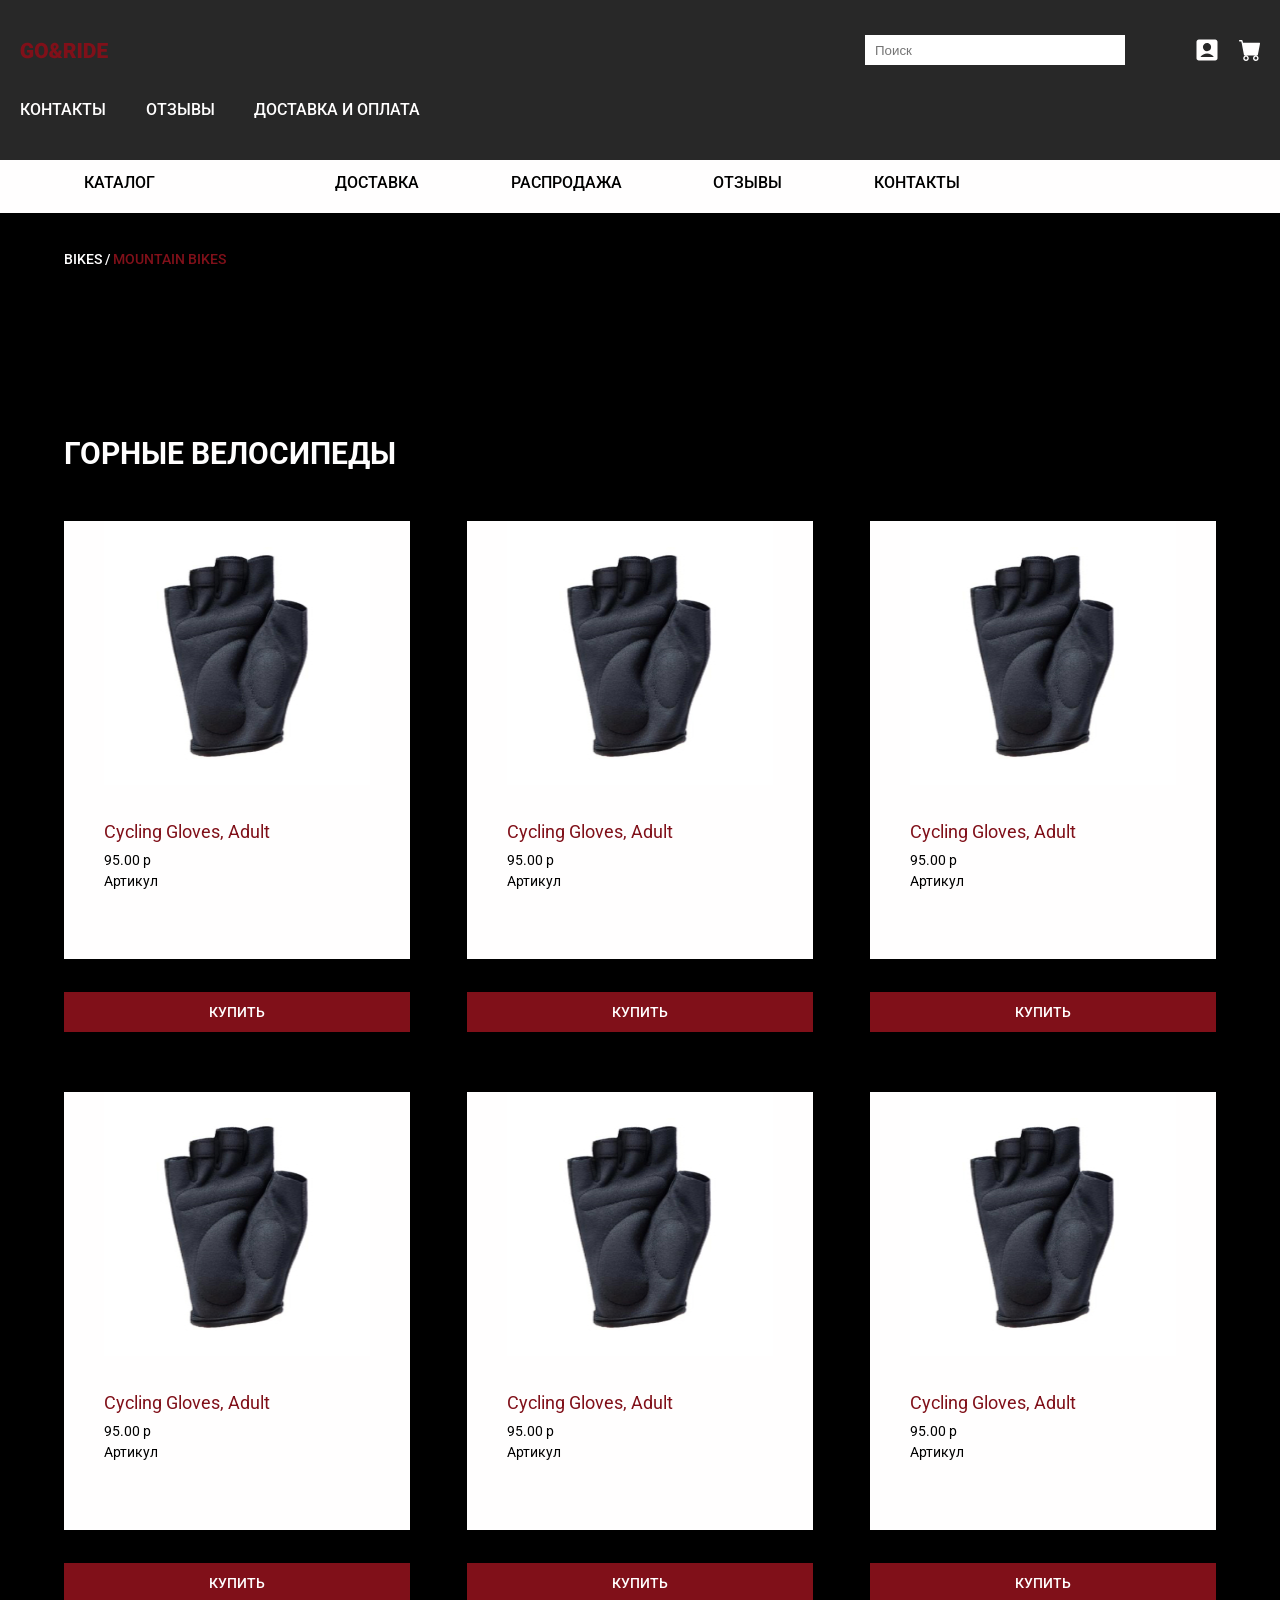
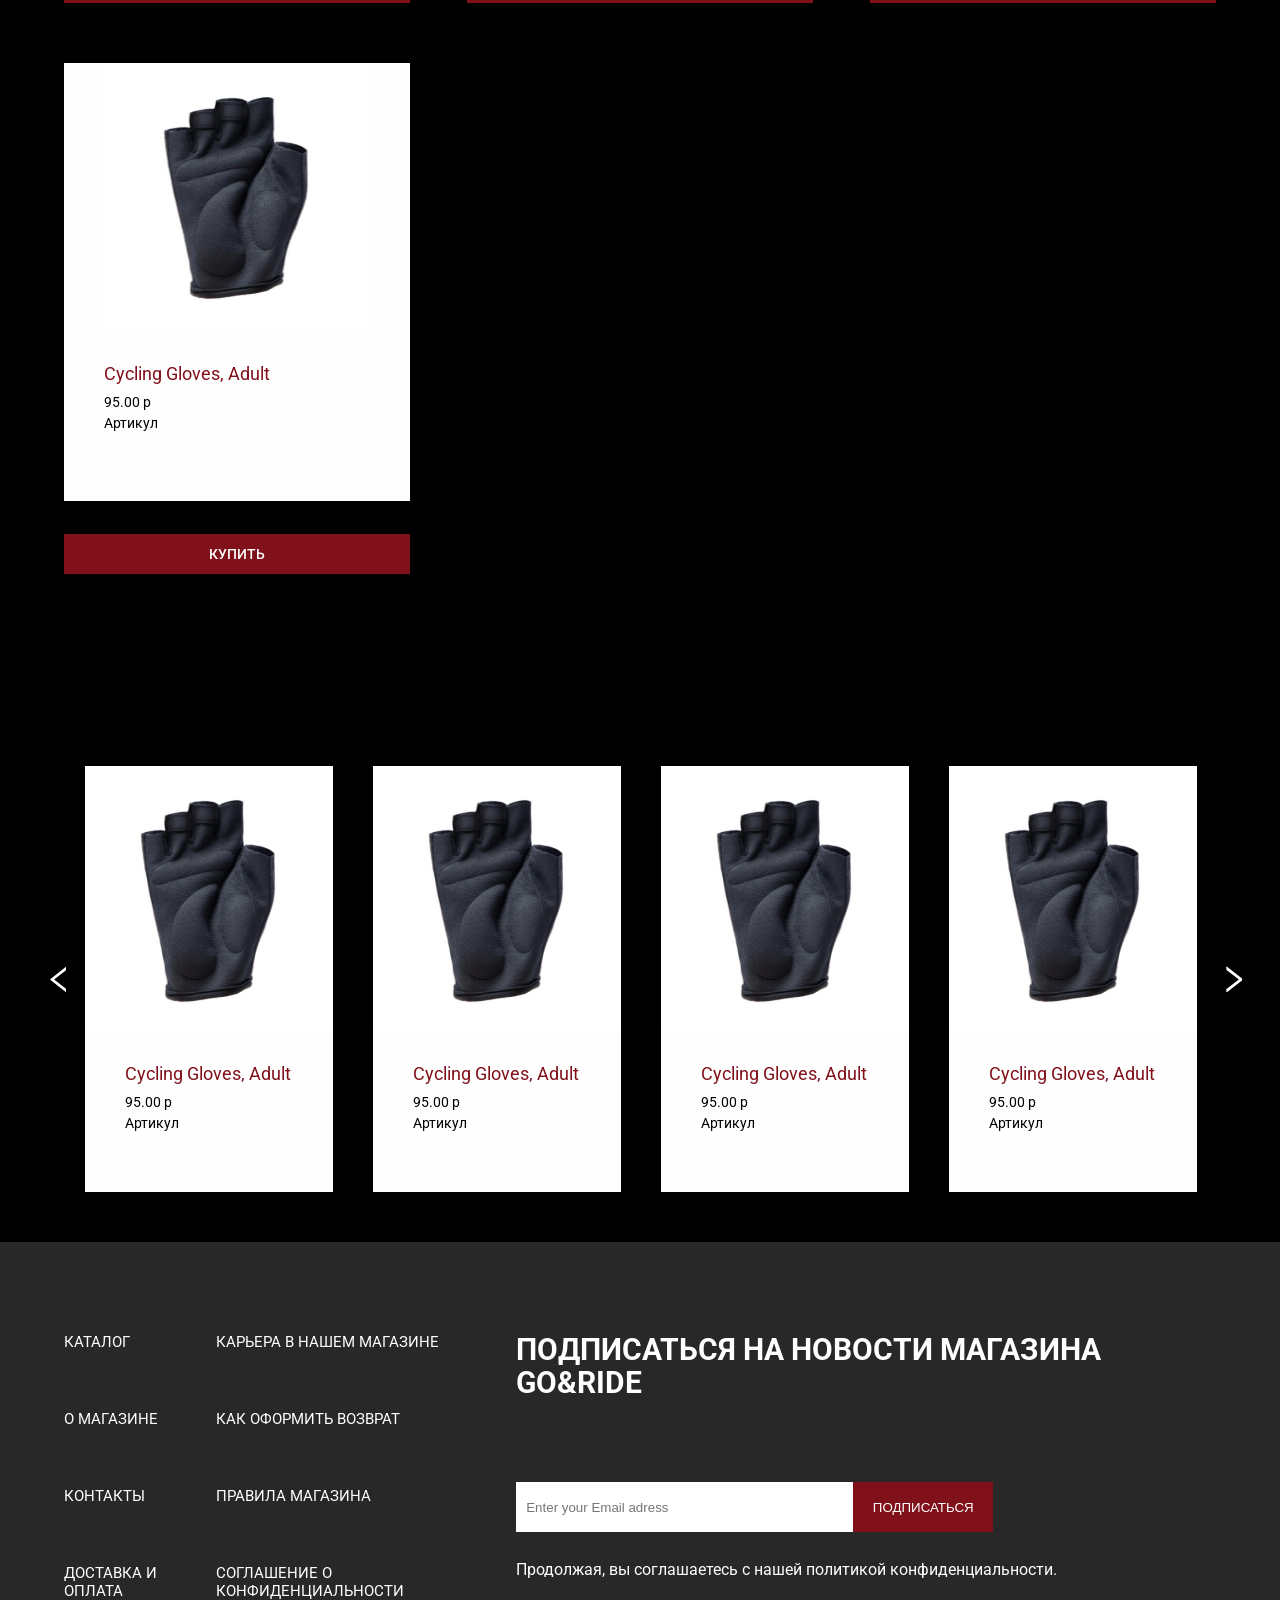
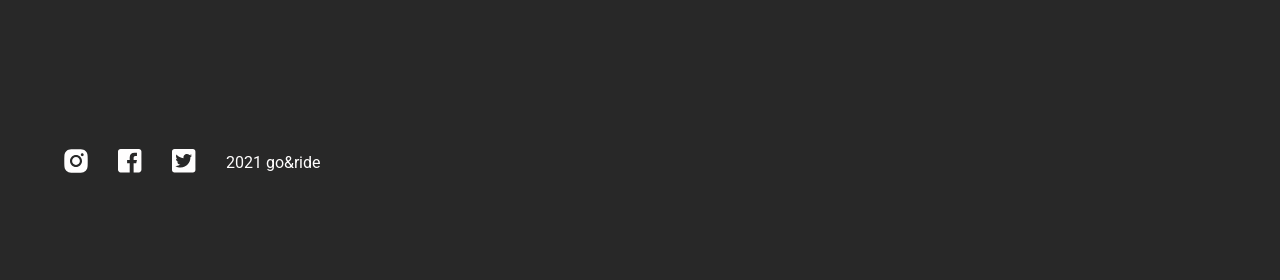
<file: www/local/templates/empty/assets/section.html>
<!doctype html>
<html lang="en">

<head>
    <meta charset="UTF-8">
    <meta name="viewport"
          content="width=device-width, user-scalable=no, initial-scale=1.0, maximum-scale=1.0, minimum-scale=1.0">
    <meta http-equiv="X-UA-Compatible" content="ie=edge">
    <link rel="preconnect" href="https://fonts.googleapis.com">
    <link rel="preconnect" href="https://fonts.gstatic.com" crossorigin>
    <link href="https://fonts.googleapis.com/css2?family=Roboto:wght@300;400;500;700&display=swap" rel="stylesheet">
    <title>Список товаров раздела</title>
    <link rel="stylesheet" type="text/css" href="css/slick.css"/>
    <link rel="stylesheet" href="css/style.css">
</head>

<body>
<header class="header header--catalog">
    <div class="container">
        <div class="header__wrp">
            <div class="header__wrp-nav header__wrp-nav--catalog">
                <a href="index.html">
                    <img src="./img/goride-logo.svg" alt="logo">
                </a>
                <nav class="header__nav-list-wrp">
                    <ul class="header__nav-list">
                        <li><a href="#">контакты</a></li>
                        <li><a href="#">отзывы</a></li>
                        <li><a href="#">доставка и оплата</a></li>
                    </ul>
                </nav>
                <div class="header__nav-box header__search">
                    <form action="#">
                        <label>
                            <input type="search" placeholder="Поиск">
                            <span class="visually-hidden">поиск</span>
                        </label>
                    </form>
                    <a href="#">
                        <svg width="22" height="22" viewBox="0 0 22 22" fill="none"
                             xmlns="http://www.w3.org/2000/svg">
                            <path
                                    d="M0.5 2.8275C0.5 1.54183 1.54183 0.5 2.8275 0.5H19.1725C20.4582 0.5 21.5 1.54183 21.5 2.8275V19.1725C21.5 19.7898 21.2548 20.3818 20.8183 20.8183C20.3818 21.2548 19.7898 21.5 19.1725 21.5H2.8275C2.21021 21.5 1.6182 21.2548 1.18171 20.8183C0.745218 20.3818 0.5 19.7898 0.5 19.1725V2.8275ZM4.4165 18H17.8215C17.0697 16.919 16.0674 16.036 14.9003 15.4265C13.7331 14.817 12.4357 14.4991 11.119 14.5C9.80227 14.4991 8.5049 14.817 7.33773 15.4265C6.17056 16.036 5.16827 16.919 4.4165 18ZM11 12.1667C11.5362 12.1667 12.0672 12.061 12.5626 11.8558C13.058 11.6506 13.5082 11.3499 13.8874 10.9707C14.2665 10.5915 14.5673 10.1414 14.7725 9.64596C14.9777 9.15054 15.0833 8.61956 15.0833 8.08333C15.0833 7.5471 14.9777 7.01612 14.7725 6.52071C14.5673 6.0253 14.2665 5.57515 13.8874 5.19598C13.5082 4.81681 13.058 4.51603 12.5626 4.31083C12.0672 4.10562 11.5362 4 11 4C9.91703 4 8.87842 4.43021 8.11265 5.19598C7.34687 5.96175 6.91667 7.00037 6.91667 8.08333C6.91667 9.1663 7.34687 10.2049 8.11265 10.9707C8.87842 11.7365 9.91703 12.1667 11 12.1667Z"
                                    fill="#FFFEFE"/>
                        </svg>
                    </a>
                    <a href="#">
                        <svg width="21" height="21" viewBox="0 0 21 21" fill="none"
                             xmlns="http://www.w3.org/2000/svg">
                            <path
                                    d="M0 0.700022C0 0.514364 0.0737521 0.336311 0.205032 0.205032C0.336311 0.073752 0.514364 0 0.700022 0H2.80009C2.95623 4.31374e-05 3.10789 0.0522926 3.23092 0.148439C3.35396 0.244586 3.44132 0.379109 3.47911 0.530616L4.04612 2.80009H20.3006C20.4034 2.80018 20.5049 2.82291 20.5979 2.86666C20.6909 2.91041 20.7732 2.9741 20.8388 3.05322C20.9044 3.13234 20.9518 3.22493 20.9776 3.32443C21.0034 3.42392 21.007 3.52788 20.988 3.62891L18.888 14.8293C18.858 14.9897 18.7728 15.1346 18.6473 15.2389C18.5218 15.3432 18.3638 15.4003 18.2006 15.4005H5.60017C5.43697 15.4003 5.27895 15.3432 5.15343 15.2389C5.02791 15.1346 4.94278 14.9897 4.91275 14.8293L2.81409 3.64991L2.25407 1.40004H0.700022C0.514364 1.40004 0.336311 1.32629 0.205032 1.19501C0.0737521 1.06373 0 0.885679 0 0.700022ZM7.00022 15.4005C6.25759 15.4005 5.54537 15.6955 5.02026 16.2206C4.49514 16.7457 4.20013 17.4579 4.20013 18.2006C4.20013 18.9432 4.49514 19.6554 5.02026 20.1805C5.54537 20.7056 6.25759 21.0006 7.00022 21.0006C7.74285 21.0006 8.45506 20.7056 8.98018 20.1805C9.50529 19.6554 9.8003 18.9432 9.8003 18.2006C9.8003 17.4579 9.50529 16.7457 8.98018 16.2206C8.45506 15.6955 7.74285 15.4005 7.00022 15.4005ZM16.8005 15.4005C16.0579 15.4005 15.3457 15.6955 14.8206 16.2206C14.2954 16.7457 14.0004 17.4579 14.0004 18.2006C14.0004 18.9432 14.2954 19.6554 14.8206 20.1805C15.3457 20.7056 16.0579 21.0006 16.8005 21.0006C17.5431 21.0006 18.2554 20.7056 18.7805 20.1805C19.3056 19.6554 19.6006 18.9432 19.6006 18.2006C19.6006 17.4579 19.3056 16.7457 18.7805 16.2206C18.2554 15.6955 17.5431 15.4005 16.8005 15.4005ZM7.00022 16.8005C7.37153 16.8005 7.72764 16.948 7.9902 17.2106C8.25276 17.4731 8.40026 17.8292 8.40026 18.2006C8.40026 18.5719 8.25276 18.928 7.9902 19.1905C7.72764 19.4531 7.37153 19.6006 7.00022 19.6006C6.6289 19.6006 6.2728 19.4531 6.01024 19.1905C5.74768 18.928 5.60017 18.5719 5.60017 18.2006C5.60017 17.8292 5.74768 17.4731 6.01024 17.2106C6.2728 16.948 6.6289 16.8005 7.00022 16.8005ZM16.8005 16.8005C17.1718 16.8005 17.5279 16.948 17.7905 17.2106C18.0531 17.4731 18.2006 17.8292 18.2006 18.2006C18.2006 18.5719 18.0531 18.928 17.7905 19.1905C17.5279 19.4531 17.1718 19.6006 16.8005 19.6006C16.4292 19.6006 16.0731 19.4531 15.8105 19.1905C15.548 18.928 15.4005 18.5719 15.4005 18.2006C15.4005 17.8292 15.548 17.4731 15.8105 17.2106C16.0731 16.948 16.4292 16.8005 16.8005 16.8005Z"
                                    fill="#FFFEFE"/>
                        </svg>
                    </a>
                </div>
            </div>
        </div>
    </div>
    <div class="header__catalog-nav container">
        <a href="#">каталог</a>
        <nav class="header__catalog-categories">
            <ul>
                <li>
                    <a href="#">велосипеды</a>
                    <ul class="header__sub-catalog-categories">
                        <li><a href="#">горные</a></li>
                        <li><a href="#">городские</a></li>
                        <li><a href="#">гоночные</a></li>
                        <li><a href="#">гибридные</a></li>
                    </ul>
                </li>
                <li><a href="#">одежда</a></li>
                <li><a href="#">аксессуары</a></li>
                <li><a href="#">обувь</a></li>
                <li><a href="#">снаряжение</a></li>
                <li><a href="#">распродажа</a></li>
            </ul>
        </nav>
        <nav class="header__catalog-nav-list-wrp">
            <ul class="header__catalog-nav-list">
                <li><a href="#">доставка</a></li>
                <li><a href="#">распродажа</a></li>
                <li><a href="#">отзывы</a></li>
                <li><a href="#">контакты</a></li>
            </ul>
        </nav>
    </div>
    <div class="header__inner">
        <div class="container">
            <nav>
                <ul class="header__inner-breadcrumbs-list">
                    <li><a href="#">bikes&nbsp/&nbsp</a></li>
                    <li><a>mountain bikes</a></li>
                </ul>
            </nav>
        </div>
    </div>
</header>

<main>
    <section class="products-list">
        <div class="container">
            <h2>Горные велосипеды</h2>
            <div class="products-list__wrp">
                <div class="products-list__item">
                    <div class="products-list__content-wrp">
                        <img src="img/good-1.jpg" alt="good-1">
                        <div class="goods__item-content-wrp">
                            <h3><a href="product.html">Cycling Gloves, Adult</a></h3>
                            <p>95.00 р</p>
                            <p>Артикул</p>
                        </div>
                    </div>
                    <button>купить</button>
                </div>
                <div class="products-list__item">
                    <div class="products-list__content-wrp">
                        <img src="img/good-1.jpg" alt="good-1">
                        <div class="goods__item-content-wrp">
                            <h3><a href="product.html">Cycling Gloves, Adult</a></h3>
                            <p>95.00 р</p>
                            <p>Артикул</p>
                        </div>
                    </div>
                    <button>купить</button>
                </div>
                <div class="products-list__item">
                    <div class="products-list__content-wrp">
                        <img src="img/good-1.jpg" alt="good-1">
                        <div class="goods__item-content-wrp">
                            <h3><a href="product.html">Cycling Gloves, Adult</a></h3>
                            <p>95.00 р</p>
                            <p>Артикул</p>
                        </div>
                    </div>
                    <button>купить</button>
                </div>
                <div class="products-list__item">
                    <div class="products-list__content-wrp">
                        <img src="img/good-1.jpg" alt="good-1">
                        <div class="goods__item-content-wrp">
                            <h3><a href="product.html">Cycling Gloves, Adult</a></h3>
                            <p>95.00 р</p>
                            <p>Артикул</p>
                        </div>
                    </div>
                    <button>купить</button>
                </div>
                <div class="products-list__item">
                    <div class="products-list__content-wrp">
                        <img src="img/good-1.jpg" alt="good-1">
                        <div class="goods__item-content-wrp">
                            <h3><a href="product.html">Cycling Gloves, Adult</a></h3>
                            <p>95.00 р</p>
                            <p>Артикул</p>
                        </div>
                    </div>
                    <button>купить</button>
                </div>
                <div class="products-list__item">
                    <div class="products-list__content-wrp">
                        <img src="img/good-1.jpg" alt="good-1">
                        <div class="goods__item-content-wrp">
                            <h3><a href="product.html">Cycling Gloves, Adult</a></h3>
                            <p>95.00 р</p>
                            <p>Артикул</p>
                        </div>
                    </div>
                    <button>купить</button>
                </div>
                <div class="products-list__item">
                    <div class="products-list__content-wrp">
                        <img src="img/good-1.jpg" alt="good-1">
                        <div class="goods__item-content-wrp">
                            <h3><a href="product.html">Cycling Gloves, Adult</a></h3>
                            <p>95.00 р</p>
                            <p>Артикул</p>
                        </div>
                    </div>
                    <button>купить</button>
                </div>
            </div>
        </div>
    </section>

    <section class="favourite favourite--section">
        <div class="favourite__slider">
            <div class="slider slick-favourite-slider">
                <div class="slider__item">
                    <div class="slider__item-wrp">
                        <img src="img/good-1.jpg" alt="good-1">
                        <div class="slider__item-content-wrp">
                            <h3><a href="#">Cycling Gloves, Adult</a></h3>
                            <p>95.00 р</p>
                            <p>Артикул</p>
                        </div>
                    </div>
                </div>
                <div class="slider__item">
                    <div class="slider__item-wrp">
                        <img src="img/good-1.jpg" alt="good-1">
                        <div class="slider__item-content-wrp">
                            <h3><a href="#">Cycling Gloves, Adult</a></h3>
                            <p>95.00 р</p>
                            <p>Артикул</p>
                        </div>
                    </div>
                </div>
                <div class="slider__item">
                    <div class="slider__item-wrp">
                        <img src="img/good-1.jpg" alt="good-1">
                        <div class="slider__item-content-wrp">
                            <h3><a href="#">Cycling Gloves, Adult</a></h3>
                            <p>95.00 р</p>
                            <p>Артикул</p>
                        </div>
                    </div>
                </div>
                <div class="slider__item">
                    <div class="slider__item-wrp">
                        <img src="img/good-1.jpg" alt="good-1">
                        <div class="slider__item-content-wrp">
                            <h3><a href="#">Cycling Gloves, Adult</a></h3>
                            <p>95.00 р</p>
                            <p>Артикул</p>
                        </div>
                    </div>
                </div>
                <div class="slider__item">
                    <div class="slider__item-wrp">
                        <img src="img/good-1.jpg" alt="good-1">
                        <div class="slider__item-content-wrp">
                            <h3><a href="#">Cycling Gloves, Adult</a></h3>
                            <p>95.00 р</p>
                            <p>Артикул</p>
                        </div>
                    </div>
                </div>
                <div class="slider__item">
                    <div class="slider__item-wrp">
                        <img src="img/good-1.jpg" alt="good-1">
                        <div class="slider__item-content-wrp">
                            <h3><a href="#">Cycling Gloves, Adult</a></h3>
                            <p>95.00 р</p>
                            <p>Артикул</p>
                        </div>
                    </div>
                </div>
                <div class="slider__item">
                    <div class="slider__item-wrp">
                        <img src="img/good-1.jpg" alt="good-1">
                        <div class="slider__item-content-wrp">
                            <h3><a href="#">Cycling Gloves, Adult</a></h3>
                            <p>95.00 р</p>
                            <p>Артикул</p>
                        </div>
                    </div>
                </div>
            </div>
        </div>
        <div class="favourite__text">
            <div class="favourite__text-wrp">
                <h2>Распродажа</h2>
            </div>
        </div>
    </section>
</main>
<footer class="footer">
    <div class="container">
        <div class="footer__wrp">
            <nav>
                <ul class="footer__nav-list">
                    <li><a href="#">каталог</a></li>
                    <li><a href="#">о магазине</a></li>
                    <li><a href="#">контакты</a></li>
                    <li><a href="#">доставка и оплата</a></li>
                </ul>
            </nav>
            <nav>
                <ul class="footer__nav-list">
                    <li><a href="#">карьера в нашем магазине</a></li>
                    <li><a href="#">как оформить возврат</a></li>
                    <li><a href="#">правила магазина</a></li>
                    <li><a href="#">соглашение о конфиденциальности</a></li>
                </ul>
            </nav>
            <div class="footer__form">
                <h2>подписаться на новости магазина go&ride</h2>
                <form action="#">
                    <div class="footer__form-wrp">
                        <label>
                            <input type="email" placeholder="Enter your Email adress" required>
                            <span class="visually-hidden">email</span>
                        </label>
                        <button>подписаться</button>
                    </div>
                    <span>Продолжая, вы соглашаетесь с нашей политикой конфиденциальности.</span>
                </form>
            </div>
        </div>
        <div class="footer__social-wrp">
            <ul class="footer__social-list">
                <li><a href="#">
                    <svg width="24" height="24" viewBox="0 0 24 24" fill="none"
                         xmlns="http://www.w3.org/2000/svg">
                        <path
                                d="M11.9999 8.09462C9.8495 8.09462 8.09462 9.8495 8.09462 11.9999C8.09462 14.1503 9.8495 15.9052 11.9999 15.9052C14.1503 15.9052 15.9052 14.1503 15.9052 11.9999C15.9052 9.8495 14.1503 8.09462 11.9999 8.09462ZM23.7128 11.9999C23.7128 10.3827 23.7274 8.78017 23.6366 7.16591C23.5458 5.29091 23.1181 3.62685 21.747 2.25575C20.3729 0.881731 18.7118 0.456926 16.8368 0.366106C15.2196 0.275285 13.6171 0.289934 12.0028 0.289934C10.3856 0.289934 8.7831 0.275285 7.16884 0.366106C5.29384 0.456926 3.62978 0.88466 2.25868 2.25575C0.88466 3.62978 0.459856 5.29091 0.369035 7.16591C0.278215 8.7831 0.292864 10.3856 0.292864 11.9999C0.292864 13.6142 0.278215 15.2196 0.369035 16.8339C0.459856 18.7089 0.88759 20.3729 2.25868 21.744C3.63271 23.1181 5.29384 23.5429 7.16884 23.6337C8.78603 23.7245 10.3886 23.7099 12.0028 23.7099C13.62 23.7099 15.2226 23.7245 16.8368 23.6337C18.7118 23.5429 20.3759 23.1151 21.747 21.744C23.121 20.37 23.5458 18.7089 23.6366 16.8339C23.7304 15.2196 23.7128 13.6171 23.7128 11.9999ZM11.9999 18.0087C8.6747 18.0087 5.99111 15.3251 5.99111 11.9999C5.99111 8.6747 8.6747 5.99111 11.9999 5.99111C15.3251 5.99111 18.0087 8.6747 18.0087 11.9999C18.0087 15.3251 15.3251 18.0087 11.9999 18.0087ZM18.2548 7.14833C17.4784 7.14833 16.8515 6.52138 16.8515 5.74501C16.8515 4.96865 17.4784 4.34169 18.2548 4.34169C19.0311 4.34169 19.6581 4.96865 19.6581 5.74501C19.6583 5.92936 19.6222 6.11195 19.5517 6.28231C19.4813 6.45268 19.3779 6.60747 19.2476 6.73783C19.1172 6.86818 18.9624 6.97154 18.7921 7.04198C18.6217 7.11242 18.4391 7.14856 18.2548 7.14833Z"
                                fill="#FFFEFE"/>
                    </svg>
                </a></li>
                <li><a href="#">
                    <svg width="24" height="24" viewBox="0 0 24 24" fill="none"
                         xmlns="http://www.w3.org/2000/svg">
                        <path
                                d="M20.8178 0H2.60222C1.171 0 0 1.171 0 2.60222V20.8178C0 22.2503 1.171 23.42 2.60222 23.42H11.71V14.3122H9.10778V11.092H11.71V8.42469C11.71 5.60909 13.2869 3.6314 16.61 3.6314L18.9559 3.634V7.0234H17.3985C16.1052 7.0234 15.6133 7.99403 15.6133 8.8944V11.0933H18.9546L18.2156 14.3122H15.6133V23.42H20.8178C22.249 23.42 23.42 22.2503 23.42 20.8178V2.60222C23.42 1.171 22.249 0 20.8178 0Z"
                                fill="#FFFEFE"/>
                    </svg>
                </a></li>
                <li><a href="#">
                    <svg width="24" height="24" viewBox="0 0 24 24" fill="none"
                         xmlns="http://www.w3.org/2000/svg">
                        <path
                                d="M20.9107 0H2.50929C1.12395 0 0 1.12395 0 2.50929V20.9107C0 22.296 1.12395 23.42 2.50929 23.42H20.9107C22.296 23.42 23.42 22.296 23.42 20.9107V2.50929C23.42 1.12395 22.296 0 20.9107 0ZM18.3544 8.30155C18.3648 8.44793 18.3648 8.59953 18.3648 8.74591C18.3648 13.2783 14.9146 18.5008 8.60999 18.5008C6.66529 18.5008 4.86174 17.9362 3.34571 16.9638C3.62278 16.9952 3.88939 17.0056 4.17169 17.0056C5.77658 17.0056 7.25079 16.462 8.42702 15.5419C6.92145 15.5105 5.65635 14.5225 5.22245 13.1633C5.75045 13.2417 6.22617 13.2417 6.76984 13.1006C5.20154 12.7817 4.02531 11.4016 4.02531 9.73394V9.69211C4.48012 9.94827 5.01334 10.1051 5.57271 10.126C5.10244 9.81321 4.71692 9.38884 4.45057 8.89079C4.18421 8.39274 4.0453 7.8365 4.04622 7.2717C4.04622 6.63392 4.21351 6.04842 4.51149 5.54134C6.20003 7.62195 8.73545 8.98115 11.5793 9.12753C11.0931 6.80121 12.834 4.91402 14.925 4.91402C15.9131 4.91402 16.8018 5.327 17.4291 5.99615C18.2028 5.84977 18.9451 5.56225 19.6038 5.17017C19.3476 5.96478 18.8092 6.63392 18.0982 7.05737C18.7883 6.98418 19.4574 6.79075 20.0743 6.52414C19.609 7.20897 19.0235 7.81538 18.3544 8.30155Z"
                                fill="#FFFEFE"/>
                    </svg>

                </a></li>
            </ul>
            <span>2021 go&ride</span>
        </div>
    </div>
</footer>
<script defer src="js/jquery.js"></script>
<script defer src="js/slick.js"></script>
<script defer src="js/scripts.js"></script>
</body>

</html>
</file>
<file: www/local/templates/empty/assets/css/style.css>
html, body, div, span, applet, object, iframe,
h1, h2, h3, h4, h5, h6, p, blockquote, pre,
a, abbr, acronym, address, big, cite, code,
del, dfn, em, img, ins, kbd, q, s, samp,
small, strike, strong, sub, sup, tt, var,
b, u, i, center,
dl, dt, dd, ol, ul, li,
fieldset, form, label, legend,
table, caption, tbody, tfoot, thead, tr, th, td,
article, aside, canvas, details, embed,
figure, figcaption, footer, header, hgroup,
menu, nav, output, ruby, section, summary,
time, mark, audio, video {
  margin: 0;
  padding: 0;
  border: 0;
  font-size: 100%;
  vertical-align: baseline;
}

/* HTML5 display-role reset for older browsers */
article, aside, details, figcaption, figure,
footer, header, hgroup, menu, nav, section {
  display: block;
}

body {
  line-height: 1;
}

ol, ul {
  list-style: none;
}

blockquote, q {
  quotes: none;
}

blockquote:before, blockquote:after,
q:before, q:after {
  content: "";
  content: none;
}

table {
  border-collapse: collapse;
  border-spacing: 0;
}

body {
  font-family: "Roboto", sans-serif;
  font-weight: 400;
  font-style: normal;
  color: #FFFEFE;
  background: #000000;
}

a {
  text-decoration: none;
}

.container {
  max-width: 1720px;
  width: 90%;
  margin: 0 auto;
}

.visually-hidden {
  position: absolute;
  width: 1px;
  height: 1px;
  margin: -1px;
  padding: 0;
  overflow: hidden;
  border: 0;
  clip: rect(0 0 0 0);
}

.header {
  position: relative;
  box-sizing: border-box;
}

.header__wrp {
  display: flex;
}

.header__wrp--catalog {
  background: #282828;
}

.header__wrp-nav {
  padding: 35px 96px;
  display: grid;
  width: calc(100% - 192px);
  max-width: 1728px;
  position: absolute;
  grid-template-columns: 90px 400px 1fr;
  grid-column-gap: 158px;
  left: 50%;
  transform: translateX(-50%);
}
@media (max-width: 1920px) {
  .header__wrp-nav {
    left: 0;
    transform: translateX(0);
  }
}
@media (max-width: 1400px) {
  .header__wrp-nav {
    grid-template-rows: 30px 30px;
    grid-template-columns: 90px 1fr;
    padding: 35px 20px;
    width: calc(100% - 40px);
  }
}
@media (max-width: 1030px) {
  .header__wrp-nav {
    grid-column-gap: 71px;
  }
}

.header__wrp-first-screen {
  width: 50%;
  min-height: 800px;
  padding: 300px 0 0;
  box-sizing: border-box;
}

@media (max-width: 1400px) {
  .header__nav-list-wrp {
    grid-row-start: 2;
    grid-row-start: 3;
  }
}

.header__nav-list {
  width: 400px;
  justify-content: space-between;
  display: flex;
}
@media (max-width: 1030px) {
  .header__nav-list {
    display: none;
  }
}

.header__nav-list a {
  font-family: inherit;
  font-size: 16px;
  font-weight: 500;
  line-height: 18px;
  color: #FFFEFE;
  text-transform: uppercase;
}
.header__nav-list a:hover, .header__nav-list a:focus {
  opacity: 0.6;
}
.header__nav-list a:active {
  color: #801019;
}

.header__wrp-first-screen h2 {
  font-family: inherit;
  font-size: 100px;
  font-weight: 700;
  line-height: 110px;
  color: #801019;
  display: block;
  margin: 0 0 12px;
  text-transform: uppercase;
}

.header__wrp-first-screen p {
  font-size: 35px;
  font-weight: 400;
  line-height: 42px;
  text-transform: uppercase;
  margin: 0 0 86px;
}

.header__desc a {
  font-family: inherit;
  font-size: 18px;
  font-weight: 400;
  line-height: 20px;
  width: 285px;
  min-height: 50px;
  background: #801019;
  color: #FFFEFE;
  text-transform: uppercase;
  display: flex;
  align-items: center;
  justify-content: center;
}
.header__desc a:hover, .header__desc a:focus {
  background: #290500;
}
.header__desc a:active {
  background: #f70a27;
}

.header__second-screen {
  padding: 35px 0 0;
  display: flex;
  justify-content: flex-end;
  align-items: flex-start;
  flex-grow: 1;
}

.header__second-screen img {
  position: absolute;
  right: 0;
  top: 0;
  z-index: -1;
  width: 50%;
  max-width: 1043px;
  height: 800px;
  object-fit: cover;
}
@media (max-width: 1400px) {
  .header__second-screen img {
    width: 100%;
    max-width: initial;
  }
}

.header__wrp-nav [type=search] {
  display: block;
  border: none;
  height: 30px;
  width: 260px;
  padding: 10px;
  margin: 0 71px 0 0;
}

.header__wrp-nav a {
  height: 30px;
  display: flex;
  align-items: center;
}

.header__search {
  display: flex;
  justify-content: flex-end;
}
@media (max-width: 1030px) {
  .header__search {
    grid-row-start: 1;
    grid-row-start: 2;
    grid-column-start: 1;
    grid-column-end: -1;
    justify-content: flex-start;
  }
}

.header__search a:hover,
.header__search a:focus {
  opacity: 0.8;
}

.header__search a:first-of-type {
  margin: 0 21px 0 0;
}

.header__links {
  display: flex;
}
@media (max-width: 1400px) {
  .header__links {
    flex-direction: column;
  }
}

.header__links img {
  margin: 0 148px 0 0;
}

.header--catalog {
  background: #FFFEFE;
}

.header__catalog-nav {
  padding: 100px 199px 0 199px;
  background: #FFFEFE;
  display: flex;
  box-sizing: border-box;
  position: relative;
}
@media (max-width: 1400px) {
  .header__catalog-nav {
    padding: 153px 20px 0 20px;
  }
}
@media (max-width: 1030px) {
  .header__catalog-nav {
    padding: 143px 20px 0 20px;
  }
}

.header__catalog-nav a {
  font-family: inherit;
  padding: 21px 100px 21px 0;
  font-size: 16px;
  font-weight: 500;
  line-height: 18px;
  text-transform: uppercase;
  margin: 0 270px 0 0;
  color: #000000;
}
.header__catalog-nav a:hover {
  color: #801019;
}
@media (max-width: 1400px) {
  .header__catalog-nav a {
    margin: 0 80px 0 0;
  }
}
@media (max-width: 1030px) {
  .header__catalog-nav a {
    margin: 0;
  }
}

.header__wrp-nav--catalog {
  background: #282828;
  z-index: 1;
}

.header__catalog-nav-list {
  display: flex;
  width: 625px;
  justify-content: space-between;
}
@media (max-width: 1400px) {
  .header__catalog-nav-list {
    flex-grow: 1;
  }
}
@media (max-width: 1030px) {
  .header__catalog-nav-list {
    display: none;
  }
}

.header__catalog-nav-list a {
  font-family: inherit;
  display: block;
  padding: 21px 0;
  margin: 0;
  color: #000000;
}

.header__catalog-offer {
  background: #801019;
}

.header__catalog-offer h2 {
  font-family: inherit;
  font-size: 100px;
  font-weight: 700;
  line-height: 110px;
  text-transform: uppercase;
  color: #FFFEFE;
}
@media (max-width: 1920px) {
  .header__catalog-offer h2 {
    font-size: 4vw;
  }
}
@media (max-width: 1400px) {
  .header__catalog-offer h2 {
    font-size: 25px;
    font-weight: 700;
    line-height: 28px;
  }
}
@media (max-width: 1030px) {
  .header__catalog-offer h2 {
    width: 124px;
  }
}

.header__catalog-offer-wrp {
  display: flex;
  align-items: flex-end;
  justify-content: space-between;
  min-height: 610px;
  background: #801019;
  padding: 0 0 70px;
  box-sizing: border-box;
}
@media (max-width: 1030px) {
  .header__catalog-offer-wrp {
    min-height: 400px;
  }
}

.header__catalog-offer-img {
  position: relative;
  padding: 45px;
}

.header__catalog-offer-img:before {
  position: absolute;
  content: "";
  background: #FFFEFE;
  height: 550px;
  width: 550px;
  border-radius: 50%;
  top: 50%;
  left: 50%;
  transform: translate(-50%, -50%);
}
@media (max-width: 1030px) {
  .header__catalog-offer-img:before {
    width: 300px;
    height: 300px;
  }
}

.header__catalog-offer-img img {
  position: relative;
  z-index: 1;
}
@media (max-width: 1030px) {
  .header__catalog-offer-img img {
    width: 200px;
    height: 200px;
  }
}

.header__catalog-categories {
  position: absolute;
  bottom: -588px;
  z-index: 3;
  display: none;
}

.header__catalog-categories:hover {
  display: block;
}

.header__catalog-nav a:hover + .header__catalog-categories,
.header__catalog-nav a:focus + .header__catalog-categori {
  display: block;
}

.header__sub-catalog-categories {
  position: absolute;
  bottom: 196px;
  display: none;
  left: 390px;
  z-index: 1;
}
.header__sub-catalog-categories:hover {
  display: block;
}

.header__catalog-categories a {
  height: 50px;
  width: 296px;
  color: #FFFEFE;
  background: #000000;
  display: flex;
  justify-content: center;
  align-items: center;
  margin: 0 0 6px;
}
.header__catalog-categories a:hover {
  background: #290500;
  color: #FFFEFE;
}

.header__catalog-categories a:hover + .header__sub-catalog-categories {
  display: block;
}

.header__inner {
  background: #000;
}
@media (max-width: 1030px) {
  .header__inner {
    display: none;
  }
}

.header__inner-breadcrumbs-list {
  display: flex;
  padding: 38px 0;
}

.header__inner-breadcrumbs-list a {
  font-family: inherit;
  font-size: 14px;
  font-weight: 500;
  line-height: 15px;
  color: #FFFEFE;
  text-transform: uppercase;
}
.header__inner-breadcrumbs-list a:hover, .header__inner-breadcrumbs-list a:focus {
  color: #801019;
}
.header__inner-breadcrumbs-list a:active {
  color: #f70a27;
}

.header__inner-breadcrumbs-list li:last-child a {
  color: #801019;
}
.header__inner-breadcrumbs-list li:last-child a:hover, .header__inner-breadcrumbs-list li:last-child a:focus {
  color: #FFFEFE;
}
.header__inner-breadcrumbs-list li:last-child a:active {
  color: #f70a27;
}

.products {
  padding: 170px 0 156px;
}
@media (max-width: 1400px) {
  .products {
    padding: 50px 0;
  }
}

.products--catalog {
  padding: 0 0 156px;
}

.products h2 {
  font-family: inherit;
  font-size: 50px;
  font-weight: 700;
  margin: 0 0 51px;
}

.slider {
  padding: 0 21px;
  position: relative;
}

.slider--favourite {
  width: 60%;
  margin: 0 158px 0 0;
  padding: 183px 21px 51px 21px;
  max-width: 1000px;
  box-sizing: border-box;
}
@media (max-width: 1920px) {
  .slider--favourite {
    margin: 0 15% 0 0;
  }
}
@media (max-width: 1400px) {
  .slider--favourite {
    margin: 0;
    max-width: initial;
    width: 100%;
  }
}

.slider__btn {
  color: white;
  height: 26px;
  width: 16px;
}

.slider__btn svg {
  height: 26px;
  width: 16px;
  fill: #FFFEFE;
}

.slider__arrow {
  display: block;
  width: 16px;
  height: 26px;
  position: absolute;
  top: 50%;
  transform: translateY(-50%);
}
.slider__arrow--next {
  background: url("../img/arrow-next.svg");
  right: 14px;
}
.slider__arrow--prev {
  background: url("../img/arrow-prev.svg");
  left: -14px;
}
.slider__arrow:hover {
  opacity: 0.8;
  cursor: pointer;
}

.slider__item-wrp {
  background: #FFFEFE;
  min-height: 426px;
  color: #000000;
}

.slider__item img {
  width: 100%;
  height: 264px;
  margin: 0 0 35px;
}

.slider__item-content-wrp {
  padding: 0 40px 12px;
}

.slider__item h3 {
  font-family: inherit;
  font-size: 18px;
  font-weight: 400;
  margin: 0 0 12px;
  color: #801019;
}

.slider__item a {
  color: #801019;
}
.slider__item a:hover, .slider__item a:focus {
  opacity: 0.8;
}
.slider__item a:active {
  color: #000000;
}

.slider__item p {
  font-family: inherit;
  width: 100px;
  font-size: 14px;
  font-weight: 400;
  line-height: 15px;
}

.slider__item p:first-of-type {
  margin: 0 0 6px;
}

.slider__item button {
  margin: 33px 0 0 0;
  width: 100%;
  min-height: 40px;
  font-family: inherit;
  font-size: 14px;
  font-weight: 500;
  line-height: 15px;
  display: flex;
  align-items: center;
  justify-content: center;
  border: none;
  background: #801019;
  color: #FFFEFE;
  text-transform: uppercase;
  cursor: pointer;
}
.slider__item button:hover, .slider__item button:focus {
  background: #290500;
}
.slider__item button:active {
  background: #f70a27;
}

.ride-us {
  min-height: 864px;
  padding: 0 150px 0;
  display: flex;
  align-items: center;
  justify-content: flex-end;
  position: relative;
  overflow: hidden;
}
@media (max-width: 1030px) {
  .ride-us {
    justify-content: center;
    min-height: 256px;
    padding: 0 100px;
  }
}

.ride-us img {
  position: absolute;
  top: 0;
  left: 0;
  z-index: -1;
  width: 100%;
  height: 864px;
  object-fit: cover;
}
@media (max-width: 1030px) {
  .ride-us img {
    height: 256px;
  }
}

.ride-us a {
  font-family: inherit;
  font-size: 100px;
  font-weight: 700;
  color: #FFFEFE;
  text-transform: uppercase;
}
@media (max-width: 1030px) {
  .ride-us a {
    font-size: 50px;
    line-height: 55px;
  }
}

.city-bike {
  padding: 170px 96px 280px;
}
@media (max-width: 1400px) {
  .city-bike {
    padding: 50px 0 97px 20px;
  }
}

.city-bike__slide-wrp {
  display: flex;
}
@media (max-width: 1400px) {
  .city-bike__slide-wrp {
    flex-direction: column;
    justify-content: center;
  }
}

.city-bike h2 {
  font-family: inherit;
  font-size: 50px;
  font-weight: 700;
  line-height: 55px;
  margin: 0 0 51px;
}

.city-bike p:first-of-type {
  font-family: inherit;
  font-size: 18px;
  line-height: 25px;
  font-weight: 400;
  margin: 0 0 40px;
  width: 100%;
}

.city-bike a {
  min-height: 40px;
  width: 175px;
  padding: 10px;
  display: flex;
  justify-content: center;
  align-items: center;
  background: #801019;
  color: #FFFEFE;
  font-family: inherit;
  font-size: 14px;
  font-weight: 500;
  line-height: 15px;
  text-transform: uppercase;
}
.city-bike a:hover, .city-bike a:focus {
  background: #290500;
}
.city-bike a:active {
  background: #f70a27;
}

.city-bike img {
  width: 50%;
  height: auto;
  margin: 0 202px 0 0;
}
@media (max-width: 1920px) {
  .city-bike img {
    width: 100%;
    margin: 0 0 21px;
  }
}

.city-bike__slider {
  width: 55%;
}
@media (max-width: 1030px) {
  .city-bike__slider {
    width: 100%;
  }
}

.city-bike__wrp {
  display: flex;
  justify-content: space-between;
}
@media (max-width: 1030px) {
  .city-bike__wrp {
    flex-direction: column;
  }
}

.city-bike__content {
  flex-grow: 1;
  display: flex;
  flex-direction: column;
  justify-content: center;
}
@media (max-width: 1030px) {
  .city-bike__content {
    width: 100%;
    align-items: center;
  }
}

.sale {
  padding: 110px 0 112px;
  overflow: hidden;
}

.sale h2 {
  font-family: inherit;
  font-size: 100px;
  font-weight: 700;
  line-height: 110px;
  text-transform: uppercase;
}
@media (max-width: 1920px) {
  .sale h2 {
    font-size: 5vw;
  }
}
@media (max-width: 1400px) {
  .sale h2 {
    font-size: 25px;
    font-weight: 700;
    line-height: 28px;
  }
}
@media (max-width: 1030px) {
  .sale h2 {
    width: 124px;
  }
}

.sale__wrp {
  display: flex;
  align-items: center;
  position: relative;
  min-height: 500px;
  justify-content: space-between;
  padding: 0 113px 0 104px;
  background: #801019;
}
@media (max-width: 1400px) {
  .sale__wrp {
    min-height: 300px;
    padding: 0 63px;
  }
}
@media (max-width: 900px) {
  .sale__wrp {
    min-height: 184px;
    padding: 0 20px 0 0;
  }
}

.sale__img-wrp {
  position: relative;
}

.sale__img-wrp:before {
  content: "";
  height: 755px;
  width: 755px;
  position: absolute;
  background: #FFFEFE;
  top: -110px;
  left: 50%;
  transform: translateX(-50%);
  border-radius: 50%;
}
@media (max-width: 1400px) {
  .sale__img-wrp:before {
    height: 500px;
    width: 500px;
    top: -50px;
  }
}
@media (max-width: 900px) {
  .sale__img-wrp:before {
    height: 278px;
    width: 278px;
  }
}

.sale__img-wrp img {
  position: relative;
  z-index: 1;
}
@media (max-width: 1400px) {
  .sale__img-wrp img {
    height: 400px;
    width: 400px;
  }
}
@media (max-width: 900px) {
  .sale__img-wrp img {
    height: auto;
    width: 184px;
  }
}

.reviewed {
  padding: 314px 0 170px;
}
@media (max-width: 1920px) {
  .reviewed {
    padding: 97px 0 50px;
  }
}

.reviewed h2 {
  font-family: inherit;
  font-size: 50px;
  font-weight: 700;
  line-height: 55px;
  margin: 0 0 33px;
}

.reviewed--catalog {
  padding: 50px 0;
  background: #282828;
}

.favourite {
  display: flex;
  justify-content: space-between;
  max-width: 1720px;
  margin: 0 auto;
}
@media (max-width: 1920px) {
  .favourite {
    width: 90%;
  }
}

.favourite--section {
  padding: 50px 0 130px;
}
@media (max-width: 1400px) {
  .favourite--section {
    padding: 50px 0;
  }
}

.favourite__slider {
  width: 70%;
}
@media (max-width: 1400px) {
  .favourite__slider {
    width: 100%;
  }
}

.favourite__text {
  padding: 38px 0 0;
}
@media (max-width: 1400px) {
  .favourite__text {
    display: none;
  }
}

.favourite__text-wrp {
  flex-grow: 1;
  display: flex;
  align-items: center;
  justify-content: center;
  position: relative;
  width: 524px;
  height: 524px;
  background: #801019;
  border-radius: 50%;
}
@media (max-width: 1920px) {
  .favourite__text-wrp {
    height: 200px;
    width: 200px;
  }
}

.favourite__text-wrp:before {
  position: absolute;
  height: 658px;
  width: 669px;
  content: "";
  border: 2px solid #FFFEFE;
  border-radius: 50%;
  right: 0;
}
@media (max-width: 1920px) {
  .favourite__text-wrp:before {
    height: 300px;
    width: 300px;
  }
}

.favourite h2 {
  font-family: inherit;
  font-size: 30px;
  font-weight: 700;
  line-height: 33px;
  text-transform: uppercase;
}

.information__wrp {
  display: flex;
}

.information__images {
  display: flex;
  flex-direction: column;
  margin: 0 148px 0 0;
  width: 50%;
}
@media (max-width: 1400px) {
  .information__images {
    margin: 0 50px 0 0;
  }
}
@media (max-width: 1030px) {
  .information__images {
    display: none;
  }
}

.information__images img {
  margin: 0 0 8px;
}

.information__text {
  flex-grow: 1;
}

.information__text-wrp {
  margin: 0 0 170px;
}
@media (max-width: 1030px) {
  .information__text-wrp {
    margin: 0 0 50px;
  }
}

.information__text-wrp:last-child {
  margin: 0;
}

.information__text-wrp h3 {
  font-family: inherit;
  font-size: 50px;
  font-weight: 700;
  line-height: 55px;
  margin: 0 0 50px;
}
@media (max-width: 1030px) {
  .information__text-wrp h3 {
    font-size: 25px;
    line-height: 28px;
  }
}

.information__text-wrp p,
.information__text-wrp ul {
  font-family: inherit;
  font-size: 22px;
  font-weight: 300;
  line-height: 33px;
}
@media (max-width: 1030px) {
  .information__text-wrp p,
.information__text-wrp ul {
    font-size: 14px;
    line-height: 21px;
  }
}

.information__text-wrp ul {
  list-style-type: disc;
}

.information__text-wrp h4 {
  font-family: inherit;
  font-size: 22px;
  font-weight: 500;
  line-height: 33px;
}

.information__text-detailed-info-wrp {
  margin: 0 0 30px;
}

.review {
  padding: 170px 0 0 0;
}
@media (max-width: 1030px) {
  .review {
    padding: 100px 0 0 0;
  }
}

.review h2 {
  font-family: inherit;
  font-size: 50px;
  font-weight: 700;
  line-height: 55px;
  margin: 0 0 57px;
}
@media (max-width: 1030px) {
  .review h2 {
    font-size: 25px;
    line-height: 28px;
    margin: 0 0 20px;
  }
}

.review__wrp {
  display: flex;
  align-items: flex-end;
  justify-content: space-between;
}
@media (max-width: 1030px) {
  .review__wrp {
    flex-direction: column;
  }
}

.review__list {
  width: 50%;
}
@media (max-width: 1400px) {
  .review__list {
    width: 60%;
  }
}
@media (max-width: 1030px) {
  .review__list {
    width: 100%;
  }
}

.review button {
  min-height: 40px;
  width: 250px;
  display: flex;
  align-items: center;
  justify-content: center;
  font-family: inherit;
  font-size: 14px;
  font-weight: 500;
  line-height: 15px;
  background: #801019;
  color: #FFFEFE;
  border: none;
  text-transform: uppercase;
  cursor: pointer;
}
.review button:hover, .review button:focus {
  background: #290500;
}
.review button:active {
  background: #f70a27;
}

.review__item h3 {
  font-family: inherit;
  font-size: 22px;
  font-weight: 500;
  line-height: 24px;
}

.review__item {
  font-family: inherit;
  font-size: 22px;
  font-weight: 300;
  line-height: 24px;
}

.review__item p {
  margin: 0 0 10px;
}

.review__item {
  margin: 0 0 56px 0;
}

.review__item span {
  display: block;
  font-family: inherit;
  font-size: 18px;
  font-weight: 500;
  line-height: 20px;
}

.review__item:last-child {
  margin: 0;
}

.product-card {
  padding: 132px 0;
}
@media (max-width: 1030px) {
  .product-card {
    padding: 55px 0;
  }
}

.product-card h1 {
  font-family: inherit;
  font-size: 50px;
  font-weight: 700;
  line-height: 55px;
  margin: 0 0 55px;
  text-transform: uppercase;
}
@media (max-width: 1030px) {
  .product-card h1 {
    font-size: 25px;
    line-height: 28px;
  }
}

.product-card__info-wrp {
  display: flex;
}
@media (max-width: 1400px) {
  .product-card__info-wrp {
    flex-direction: column;
  }
}

.product-card__img-wrp {
  background: #FFFEFE;
  margin: 0 30px 0 0;
  width: 73%;
  display: flex;
  justify-content: center;
  align-items: center;
}
@media (max-width: 1400px) {
  .product-card__img-wrp {
    width: 100%;
    margin: 0 0 50px;
  }
}

.product-card__img-wrp img {
  width: 65%;
}

.product-card__form {
  flex-grow: 1;
}

.product-card__form {
  background: #801019;
}

.product-card__form-wrp {
  padding: 50px 50px 0 50px;
  margin: 0 0 75px;
}

.product-card__form-title-wrp,
.product-card__form-wrp h3 {
  margin: 0 0 30px 0;
  font-family: inherit;
  font-size: 30px;
  font-weight: 700;
  line-height: 33px;
}

.product-card__form-title-wrp {
  display: flex;
  justify-content: space-between;
}

.product-card__form-radio-wrp {
  display: flex;
}

.product-card__form-radio-wrp label {
  height: 50px;
  width: 50px;
  border: 1px solid #FFFEFE;
  display: flex;
  align-items: center;
  justify-content: center;
  text-transform: uppercase;
}
.product-card__form-radio-wrp label:hover, .product-card__form-radio-wrp label:focus {
  cursor: pointer;
  opacity: 0.6;
}
.product-card__form-radio-wrp label:active {
  background: #FFFEFE;
}

.product-card__form-radio-wrp label {
  margin: 0 25px 0 0;
}

.product-card__form-radio-wrp [type=radio]:checked + label {
  background: #FFFEFE;
  color: #000;
}

.product-card__form-radio-wrp {
  margin: 0 0 74px 0;
}

.product-card__form-wrp span {
  width: 170px;
  min-height: 35px;
  display: flex;
  align-items: center;
  justify-content: center;
  color: #000;
  background: #FFFEFE;
  font-family: inherit;
  font-size: 14px;
  font-weight: 500;
  line-height: 15px;
  margin: 0 0 74px;
}

.product-card__form-wrp p {
  font-family: inherit;
  font-size: 30px;
  font-weight: 400;
  line-height: 33px;
}

.product-card__form button {
  font-family: inherit;
  font-size: 14px;
  font-weight: 500;
  line-height: 15px;
  text-transform: uppercase;
  min-height: 51px;
  display: flex;
  align-items: center;
  justify-content: center;
  cursor: pointer;
  width: 100%;
  background: #FFFEFE;
  color: #801019;
}
.product-card__form button:hover, .product-card__form button:focus {
  background: #801019;
  color: #FFFEFE;
}

.product-card__form-title-wrp button {
  font-family: inherit;
  font-size: 14px;
  font-weight: 500;
  line-height: 15px;
  background: inherit;
  border: none;
  text-decoration: underline;
  color: #FFFEFE;
  width: auto;
  min-height: 15px;
}

.products-list {
  padding: 132px 0 82px;
}

.products-list h2 {
  font-family: inherit;
  font-size: 30px;
  font-weight: 700;
  line-height: 33px;
  text-transform: uppercase;
  margin: 0 0 51px;
}

.products-list__wrp {
  display: grid;
  grid-template-columns: repeat(5, 18%);
  justify-content: space-between;
}
@media (max-width: 1920px) {
  .products-list__wrp {
    grid-template-columns: repeat(4, 23%);
  }
}
@media (max-width: 1400px) {
  .products-list__wrp {
    grid-template-columns: repeat(3, 30%);
  }
}
@media (max-width: 1030px) {
  .products-list__wrp {
    grid-template-columns: repeat(2, 48%);
  }
}

.products-list__item {
  margin: 0 0 60px;
}

.products-list__content-wrp {
  background: #FFFEFE;
  min-height: 426px;
  color: #000000;
  padding: 0 40px 12px;
}

.products-list__content-wrp img {
  width: 100%;
  height: 264px;
  margin: 0 0 35px;
}

.products-list__content-wrp h3 {
  font-family: inherit;
  font-size: 18px;
  font-weight: 400;
  margin: 0 0 12px;
  color: #801019;
}

.products-list__content-wrp a {
  color: #801019;
}
.products-list__content-wrp a:hover, .products-list__content-wrp a:focus {
  opacity: 0.8;
}
.products-list__content-wrp a:active {
  color: #000000;
}

.products-list__content-wrp p {
  font-family: inherit;
  width: 100px;
  font-size: 14px;
  font-weight: 400;
  line-height: 15px;
}

.products-list__content-wrp p:first-of-type {
  margin: 0 0 6px;
}

.products-list__wrp button {
  margin: 33px 0 0 0;
  width: 100%;
  min-height: 40px;
  font-family: inherit;
  font-size: 14px;
  font-weight: 500;
  line-height: 15px;
  display: flex;
  align-items: center;
  justify-content: center;
  border: none;
  background: #801019;
  color: #FFFEFE;
  text-transform: uppercase;
  cursor: pointer;
}
.products-list__wrp button:hover, .products-list__wrp button:focus {
  background: #290500;
}
.products-list__wrp button:active {
  background: #f70a27;
}

.footer {
  background: #282828;
  padding: 91px 0 104px;
}
@media (max-width: 1030px) {
  .footer {
    padding: 50px 0 0;
  }
}

.footer__nav-list a {
  font-family: inherit;
  font-size: 15px;
  font-weight: 400;
  line-height: 18px;
  color: #FFFEFE;
  display: block;
  margin: 0 0 59px;
  text-transform: uppercase;
}
.footer__nav-list a:hover, .footer__nav-list a:focus {
  opacity: 0.6;
}
.footer__nav-list a:active {
  color: #801019;
}
@media (max-width: 1030px) {
  .footer__nav-list a {
    font-size: 11px;
    font-weight: 400;
    line-height: 13px;
    margin: 0 0 7px;
  }
}

.footer__wrp {
  display: flex;
  justify-content: space-between;
  margin: 0 0 90px;
}
@media (max-width: 1030px) {
  .footer__wrp {
    flex-direction: column;
    margin: 0 0 53px;
  }
}

.footer__form h2 {
  font-family: inherit;
  font-size: 30px;
  font-weight: 700;
  line-height: 33px;
  text-transform: uppercase;
  margin: 0 0 83px;
}
@media (max-width: 1030px) {
  .footer__form h2 {
    font-size: 25px;
    font-weight: 700;
    line-height: 28px;
    margin: 0 0 20px;
  }
}

.footer__form-wrp {
  display: flex;
  margin: 0 0 30px;
}

.footer__form [type=email] {
  display: block;
  height: 50px;
  width: 337px;
  padding: 10px;
  box-sizing: border-box;
  border: none;
}

.footer__form button {
  min-height: 50px;
  width: 140px;
  background: #801019;
  text-transform: uppercase;
  display: flex;
  align-items: center;
  justify-content: center;
  border: none;
  color: #FFFEFE;
  cursor: pointer;
  box-sizing: border-box;
}
.footer__form button:hover, .footer__form button:focus {
  background: #290500;
}
.footer__form button:active {
  background: #f70a27;
}

.footer__social-list {
  display: flex;
}

.footer__social-list a {
  display: block;
  margin: 0 30px 0 0;
}
.footer__social-list a:hover, .footer__social-list a:focus {
  opacity: 0.6;
}

.footer__social-wrp {
  display: flex;
  align-items: center;
}

.footer__social-wrp span {
  margin: 0 81px 0 0;
}

/*# sourceMappingURL=style.css.map */
</file>
